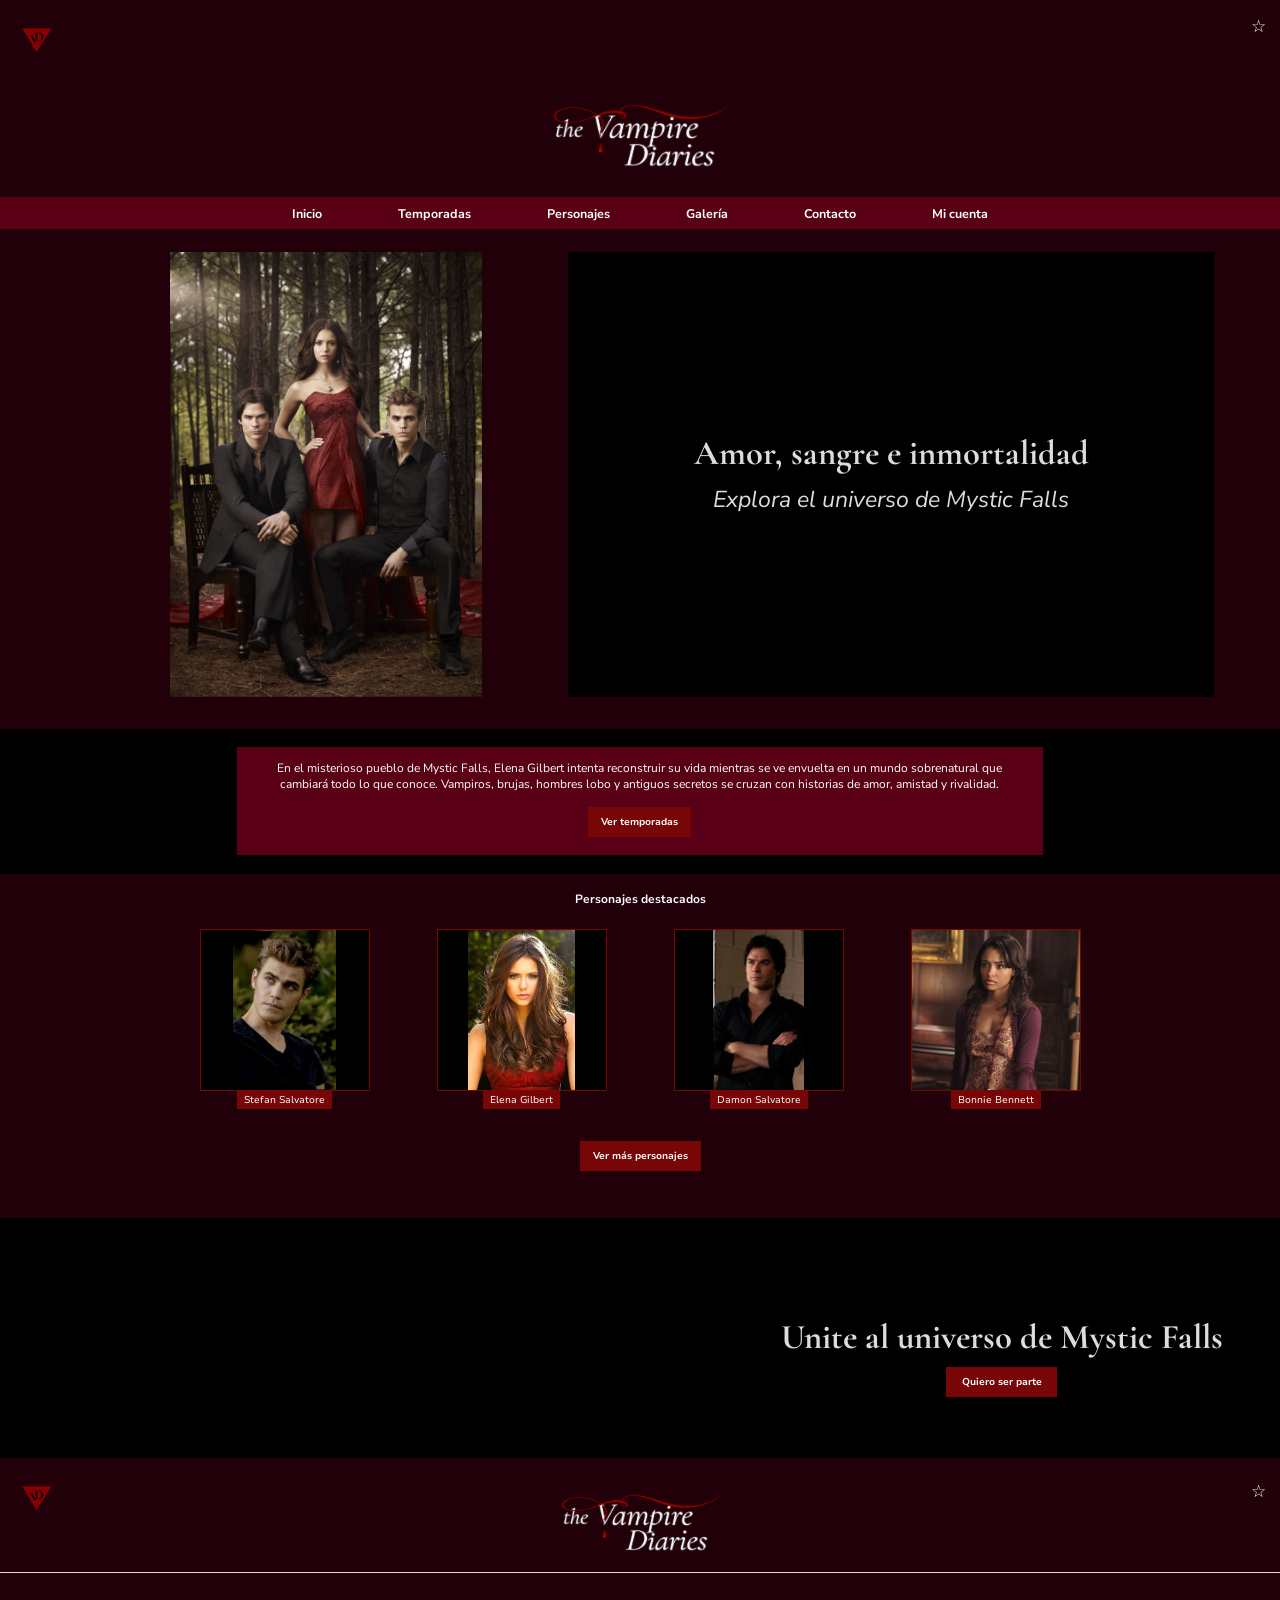
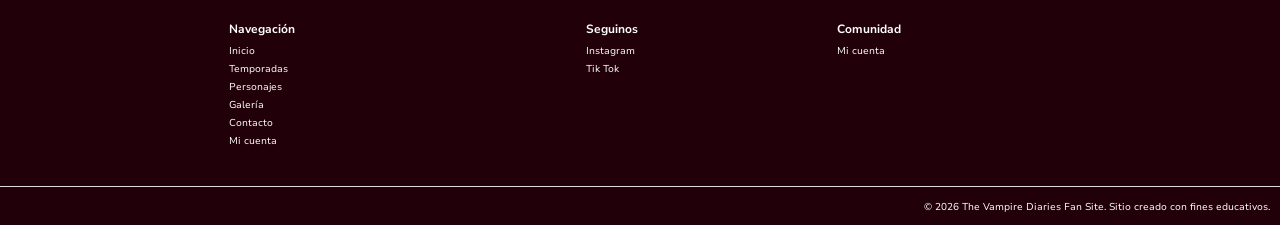
<file: index.html>
<!DOCTYPE html>
<html lang="es">
<head>
   <meta charset="UTF-8">
   <meta name="viewport" content="width=device-width, initial-scale=1.0">
   <meta name="description" content="The Vampire Diaries Fan Site">
   <title>The Vampire Diaries | Fan Site</title>
   <link rel="stylesheet" href="styles.css">
</head>
<body>
   <div class="site-shell">
       <header class="site-header" id="inicio">
           <a class="mark" href="#inicio" aria-label="Inicio"><img src="imagenes/logo-vd.png" alt="The Vampire Diaries"></a>
           <div class="header-tools">
               <button class="favorite favorite-link" type="button" data-link="favoritos.html" aria-label="Ir a favoritos">☆</button>
           </div>
           <a class="wordmark" href="#inicio" aria-label="The Vampire Diaries"><img src="imagenes/logo-tvd.png" alt="The Vampire Diaries"></a>
       </header>


       <nav class="main-nav" aria-label="Navegación principal">
           <a href="index.html">Inicio</a>
           <a href="temporadas.html">Temporadas</a>
           <a href="personajes.html">Personajes</a>
           <a href="galeria.html">Galería</a>
           <a href="contacto.html">Contacto</a>
           <a href="registro.html">Mi cuenta</a>
       </nav>


       <main>
           <section class="hero" aria-labelledby="hero-title">
               <div class="hero-image">
                   <img src="imagenes/primera foto.jpg" alt="Primera foto de la portada">
               </div>
               <div class="hero-copy">
                   <h1 id="hero-title">Amor, sangre e inmortalidad</h1>
                   <p>Explora el universo de Mystic Falls</p>
               </div>
           </section>

           <section class="intro" id="temporadas">
               <div class="intro-box">
                   <p>En el misterioso pueblo de Mystic Falls, Elena Gilbert intenta reconstruir su vida mientras se ve envuelta en un mundo sobrenatural que cambiará todo lo que conoce. Vampiros, brujas, hombres lobo y antiguos secretos se cruzan con historias de amor, amistad y rivalidad.</p>
                   <a class="button" href="temporadas.html">Ver temporadas</a>
               </div>
           </section>


           <section class="characters" id="personajes" aria-labelledby="characters-title">
               <h2 id="characters-title">Personajes destacados</h2>
               <div class="character-grid">
                   <figure class="character">
                       <img src="imagenes/Stefan Salvatore.jpg" alt="Stefan Salvatore">
                       <figcaption>Stefan Salvatore</figcaption>
                   </figure>
                   <figure class="character">
                       <img src="imagenes/Elena.jpg" alt="Elena Gilbert">
                       <figcaption>Elena Gilbert</figcaption>
                   </figure>
                   <figure class="character">
                       <img src="imagenes/Damon salvatore.jpg" alt="Damon Salvatore">
                       <figcaption>Damon Salvatore</figcaption>
                   </figure>
                   <figure class="character">
                       <img src="imagenes/Bonnie bennett.jpg" alt="Bonnie Bennett" style="object-fit: cover; object-position: center top;">
                       <figcaption>Bonnie Bennett</figcaption>
                   </figure>
               </div>
               <a class="button" href="personajes.html">Ver más personajes</a>
           </section>


           <section class="cta" id="cuenta" aria-labelledby="cta-title">
               <div class="cta-content">
                   <h2 id="cta-title">Unite al universo de Mystic Falls</h2>
                   <a class="button" href="registro.html">Quiero ser parte</a>
               </div>
           </section>
       </main>


       <footer class="site-footer" id="contacto">
           <div class="footer-top">
               <a class="mark" href="#inicio" aria-label="Inicio"><img src="imagenes/logo-vd.png" alt="The Vampire Diaries"></a>
               <div class="header-tools">
                   <button class="favorite favorite-link" type="button" data-link="favoritos.html" aria-label="Ir a favoritos">☆</button>
               </div>
               <a class="footer-logo" href="index.html" aria-label="The Vampire Diaries"><img src="imagenes/logo-tvd.png" alt="The Vampire Diaries"></a>
           </div>
           <div class="footer-columns">
               <section>
                   <h2>Navegación</h2>
                   <a href="index.html">Inicio</a>
                   <a href="temporadas.html">Temporadas</a>
                   <a href="personajes.html">Personajes</a>
                   <a href="galeria.html">Galería</a>
                   <a href="contacto.html">Contacto</a>
                   <a href="registro.html">Mi cuenta</a>
               </section>
               <section id="galeria">
                   <h2>Seguinos</h2>
                   <a href="galeria.html">Instagram</a>
                   <a href="galeria.html">Tik Tok</a>
               </section>
               <section>
                   <h2>Comunidad</h2>
                   <a href="registro.html">Mi cuenta</a>
               </section>
           </div>
           <div class="copyright">© <span id="year">2026</span> The Vampire Diaries Fan Site. Sitio creado con fines educativos.</div>
       </footer>
   </div>
   <script src="js/script.js"></script>
</body>
</html>
</file>
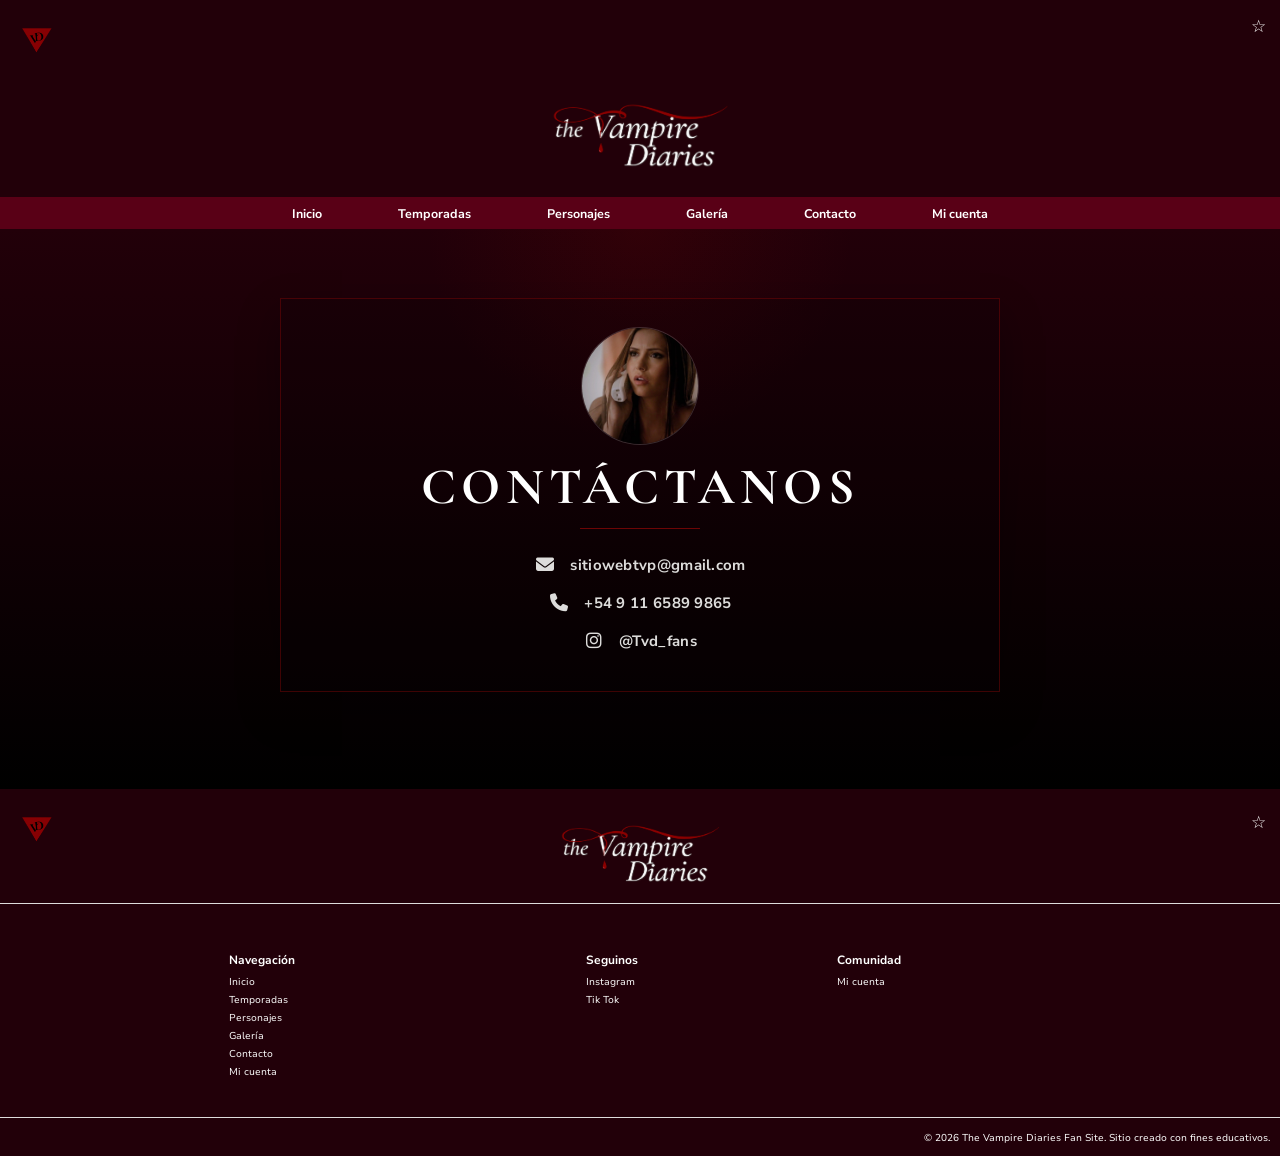
<file: contacto.html>
<!DOCTYPE html>
<html lang="es">
<head>
   <meta charset="UTF-8">
   <meta name="viewport" content="width=device-width, initial-scale=1.0">
   <meta name="description" content="Contacto - The Vampire Diaries">
   <title>The Vampire Diaries | Contacto</title>
   <link rel="stylesheet" href="https://cdnjs.cloudflare.com/ajax/libs/font-awesome/6.5.2/css/all.min.css" crossorigin="anonymous" referrerpolicy="no-referrer">
   <link rel="stylesheet" href="styles.css">
</head>
<body>
   <div class="site-shell">
       <header class="site-header" id="inicio">
           <a class="mark" href="index.html" aria-label="Inicio"><img src="imagenes/logo-vd.png" alt="The Vampire Diaries"></a>
           <div class="header-tools">
               <button class="favorite favorite-link" type="button" data-link="favoritos.html" aria-label="Ir a favoritos">☆</button>
           </div>
           <a class="wordmark" href="index.html" aria-label="The Vampire Diaries"><img src="imagenes/logo-tvd.png" alt="The Vampire Diaries"></a>
       </header>

       <nav class="main-nav" aria-label="Navegación principal">
           <a href="index.html">Inicio</a>
           <a href="temporadas.html">Temporadas</a>
           <a href="personajes.html">Personajes</a>
           <a href="galeria.html">Galería</a>
           <a href="contacto.html">Contacto</a>
           <a href="registro.html">Mi cuenta</a>
       </nav>

       <main class="contact-page">
           <section class="contact-card" aria-labelledby="contact-title">
               <div class="contact-avatar">
                   <img src="imagenes/elenacelular.jpg" alt="Elena con celular">
               </div>

               <h1 id="contact-title" class="contact-title">CONTÁCTANOS</h1>

               <div class="contact-list">
                   <div class="contact-item">
                       <i class="fa-solid fa-envelope contact-icon" aria-hidden="true"></i>
                       <a href="mailto:sitiowebtvp@gmail.com">sitiowebtvp@gmail.com</a>
                   </div>

                   <div class="contact-item">
                       <i class="fa-solid fa-phone contact-icon" aria-hidden="true"></i>
                       <a href="tel:+5491165899865">+54 9 11 6589 9865</a>
                   </div>

                   <div class="contact-item">
                       <i class="fa-brands fa-instagram contact-icon" aria-hidden="true"></i>
                       <a href="https://instagram.com/Tvd_fans" target="_blank" rel="noopener noreferrer">@Tvd_fans</a>
                   </div>
               </div>
           </section>
       </main>

       <footer class="site-footer" id="contacto">
           <div class="footer-top">
               <a class="mark" href="index.html" aria-label="Inicio"><img src="imagenes/logo-vd.png" alt="The Vampire Diaries"></a>
               <div class="header-tools">
                   <button class="favorite favorite-link" type="button" data-link="favoritos.html" aria-label="Ir a favoritos">☆</button>
               </div>
               <a class="footer-logo" href="index.html" aria-label="The Vampire Diaries"><img src="imagenes/logo-tvd.png" alt="The Vampire Diaries"></a>
           </div>
           <div class="footer-columns">
               <section>
                   <h2>Navegación</h2>
                   <a href="index.html">Inicio</a>
                   <a href="temporadas.html">Temporadas</a>
                   <a href="personajes.html">Personajes</a>
                   <a href="galeria.html">Galería</a>
                   <a href="contacto.html">Contacto</a>
                   <a href="registro.html">Mi cuenta</a>
               </section>
               <section id="galeria">
                   <h2>Seguinos</h2>
                   <a href="galeria.html">Instagram</a>
                   <a href="galeria.html">Tik Tok</a>
               </section>
               <section>
                   <h2>Comunidad</h2>
                   <a href="registro.html">Mi cuenta</a>
               </section>
           </div>
           <div class="copyright">© <span id="year">2026</span> The Vampire Diaries Fan Site. Sitio creado con fines educativos.</div>
       </footer>
   </div>
   <script src="js/script.js"></script>
</body>
</html>
</file>
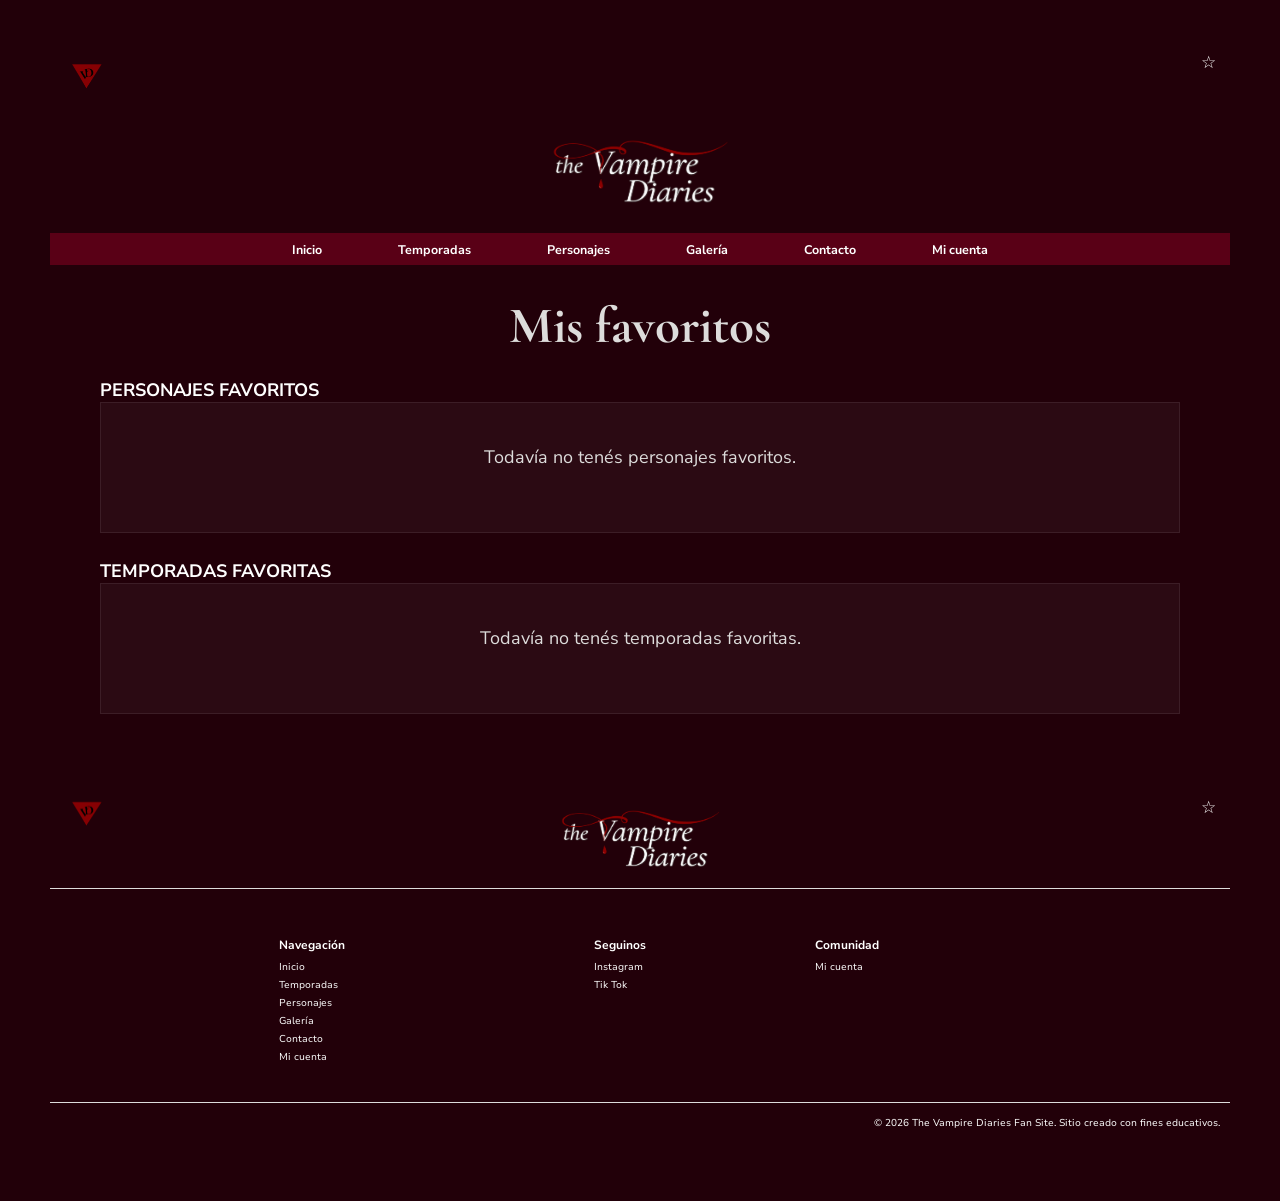
<file: favoritos.html>
<!DOCTYPE html>
<html lang="es">
<head>
   <meta charset="UTF-8">
   <meta name="viewport" content="width=device-width, initial-scale=1.0">
   <meta name="description" content="Favoritos de The Vampire Diaries">
   <title>The Vampire Diaries | Favoritos</title>
   <link rel="stylesheet" href="styles.css">
</head>
<body class="favorites-page">
   <div class="site-shell">
       <header class="site-header" id="inicio">
           <a class="mark" href="index.html" aria-label="Inicio"><img src="imagenes/logo-vd.png" alt="The Vampire Diaries"></a>
           <div class="header-tools">
               <button class="favorite favorite-link" type="button" data-link="favoritos.html" aria-label="Ir a favoritos">☆</button>
           </div>
           <a class="wordmark" href="index.html" aria-label="The Vampire Diaries"><img src="imagenes/logo-tvd.png" alt="The Vampire Diaries"></a>
       </header>

       <nav class="main-nav" aria-label="Navegación principal">
           <a href="index.html">Inicio</a>
           <a href="temporadas.html">Temporadas</a>
           <a href="personajes.html">Personajes</a>
           <a href="galeria.html">Galería</a>
           <a href="contacto.html">Contacto</a>
           <a href="registro.html">Mi cuenta</a>
       </nav>

       <main class="favorites-page">
           <section class="favorites-section" aria-labelledby="favorites-title">
               <h1 id="favorites-title" class="favorites-title">Mis favoritos</h1>

               <div id="favorites-empty" class="favorites-empty" style="display: none;">
                   <p>Todavía no tenés temporadas favoritas.<br>Explorá las temporadas y guardá tus favoritas.</p>
                   <a class="button" href="temporadas.html">Ver temporadas</a>
               </div>

               <div id="favorites-list" class="favorites-list"></div>
           </section>
       </main>

       <footer class="site-footer" id="contacto">
           <div class="footer-top">
               <a class="mark" href="index.html" aria-label="Inicio"><img src="imagenes/logo-vd.png" alt="The Vampire Diaries"></a>
               <div class="header-tools">
                   <button class="favorite favorite-link" type="button" data-link="favoritos.html" aria-label="Ir a favoritos">☆</button>
               </div>
               <a class="footer-logo" href="index.html" aria-label="The Vampire Diaries"><img src="imagenes/logo-tvd.png" alt="The Vampire Diaries"></a>
           </div>
           <div class="footer-columns">
               <section>
                   <h2>Navegación</h2>
                   <a href="index.html">Inicio</a>
                   <a href="temporadas.html">Temporadas</a>
                   <a href="personajes.html">Personajes</a>
                   <a href="galeria.html">Galería</a>
                   <a href="contacto.html">Contacto</a>
                   <a href="registro.html">Mi cuenta</a>
               </section>
               <section id="galeria">
                   <h2>Seguinos</h2>
                   <a href="index.html#galeria">Instagram</a>
                   <a href="index.html#galeria">Tik Tok</a>
               </section>
               <section>
                   <h2>Comunidad</h2>
                   <a href="registro.html">Mi cuenta</a>
               </section>
           </div>
           <div class="copyright">© <span id="year">2026</span> The Vampire Diaries Fan Site. Sitio creado con fines educativos.</div>
       </footer>
   </div>
   <script src="js/script.js"></script>
</body>
</html>
</file>
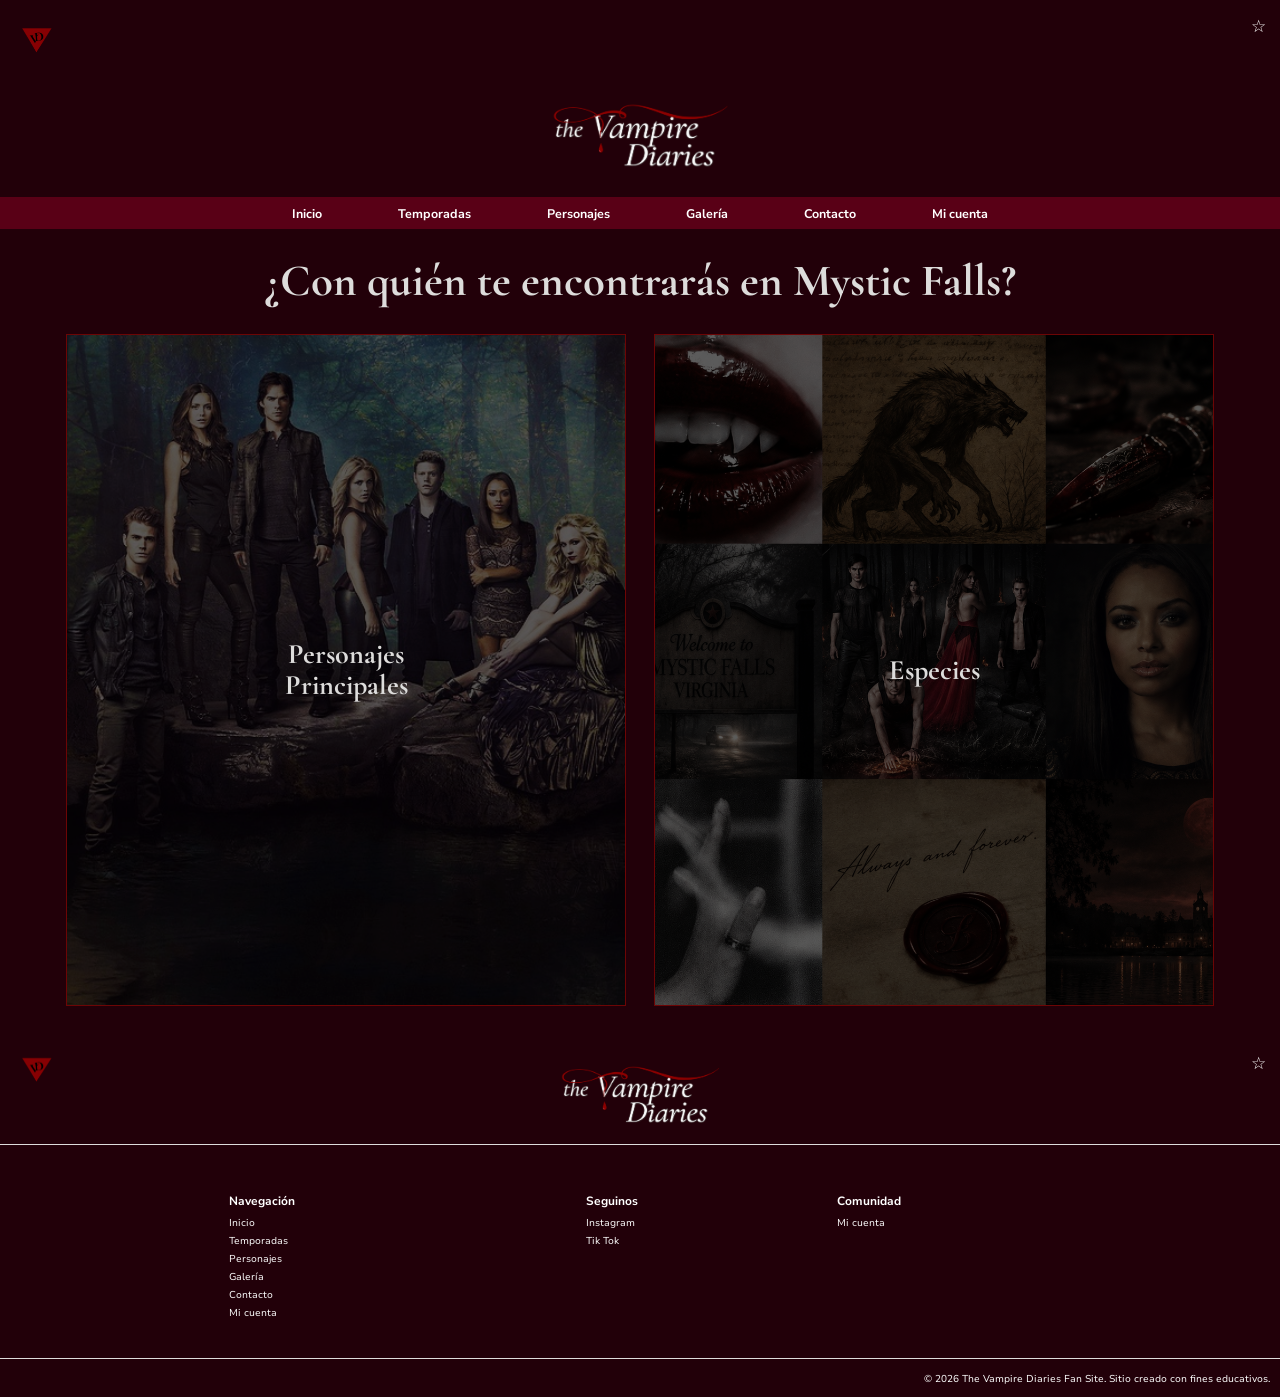
<file: personajes.html>
<!DOCTYPE html>
<html lang="es">
<head>
   <meta charset="UTF-8">
   <meta name="viewport" content="width=device-width, initial-scale=1.0">
   <meta name="description" content="Personajes de The Vampire Diaries">
   <title>The Vampire Diaries | Personajes</title>
   <link rel="stylesheet" href="styles.css">
</head>
<body>
   <div class="site-shell">
       <header class="site-header" id="inicio">
           <a class="mark" href="index.html" aria-label="Inicio"><img src="imagenes/logo-vd.png" alt="The Vampire Diaries"></a>
           <div class="header-tools">
               <button class="favorite favorite-link" type="button" data-link="favoritos.html" aria-label="Ir a favoritos">☆</button>
           </div>
           <a class="wordmark" href="index.html" aria-label="The Vampire Diaries"><img src="imagenes/logo-tvd.png" alt="The Vampire Diaries"></a>
       </header>

       <nav class="main-nav" aria-label="Navegación principal">
           <a href="index.html">Inicio</a>
           <a href="temporadas.html">Temporadas</a>
           <a href="personajes.html">Personajes</a>
           <a href="galeria.html">Galería</a>
           <a href="contacto.html">Contacto</a>
           <a href="registro.html">Mi cuenta</a>
       </nav>

       <main>
           <section class="personajes-landing" aria-labelledby="personajes-landing-title">
               <h2 id="personajes-landing-title" class="personajes-landing-title">¿Con quién te encontrarás en Mystic Falls?</h2>
               <div class="personajes-landing-grid">
                   <a class="personaje-card" href="personajes-principales.html" aria-label="Personajes principales">
                       <img src="imagenes/personajes principales/portada pp.jpg" alt="Personajes principales">
                       <span class="card-overlay"></span>
                       <span class="card-label">Personajes<br>Principales</span>
                   </a>

                   <a class="personaje-card" href="especies.html" aria-label="Especies">
                       <img src="imagenes/Especies/especies portada.jpg.png" alt="Especies">
                       <span class="card-overlay"></span>
                       <span class="card-label">Especies</span>
                   </a>
               </div>
           </section>
       </main>

       <footer class="site-footer" id="contacto">
           <div class="footer-top">
               <a class="mark" href="index.html" aria-label="Inicio"><img src="imagenes/logo-vd.png" alt="The Vampire Diaries"></a>
               <div class="header-tools">
                   <button class="favorite favorite-link" type="button" data-link="favoritos.html" aria-label="Ir a favoritos">☆</button>
               </div>
               <a class="footer-logo" href="index.html" aria-label="The Vampire Diaries"><img src="imagenes/logo-tvd.png" alt="The Vampire Diaries"></a>
           </div>
           <div class="footer-columns">
               <section>
                   <h2>Navegación</h2>
                   <a href="index.html">Inicio</a>
                   <a href="temporadas.html">Temporadas</a>
                   <a href="personajes.html">Personajes</a>
                   <a href="galeria.html">Galería</a>
                   <a href="contacto.html">Contacto</a>
                   <a href="registro.html">Mi cuenta</a>
               </section>
               <section id="galeria">
                   <h2>Seguinos</h2>
                   <a href="#galeria">Instagram</a>
                   <a href="#galeria">Tik Tok</a>
               </section>
               <section>
                   <h2>Comunidad</h2>
                   <a href="registro.html">Mi cuenta</a>
               </section>
           </div>
           <div class="copyright">© <span id="year">2026</span> The Vampire Diaries Fan Site. Sitio creado con fines educativos.</div>
       </footer>
   </div>
   <script src="js/script.js"></script>
</body>
</html>
</file>
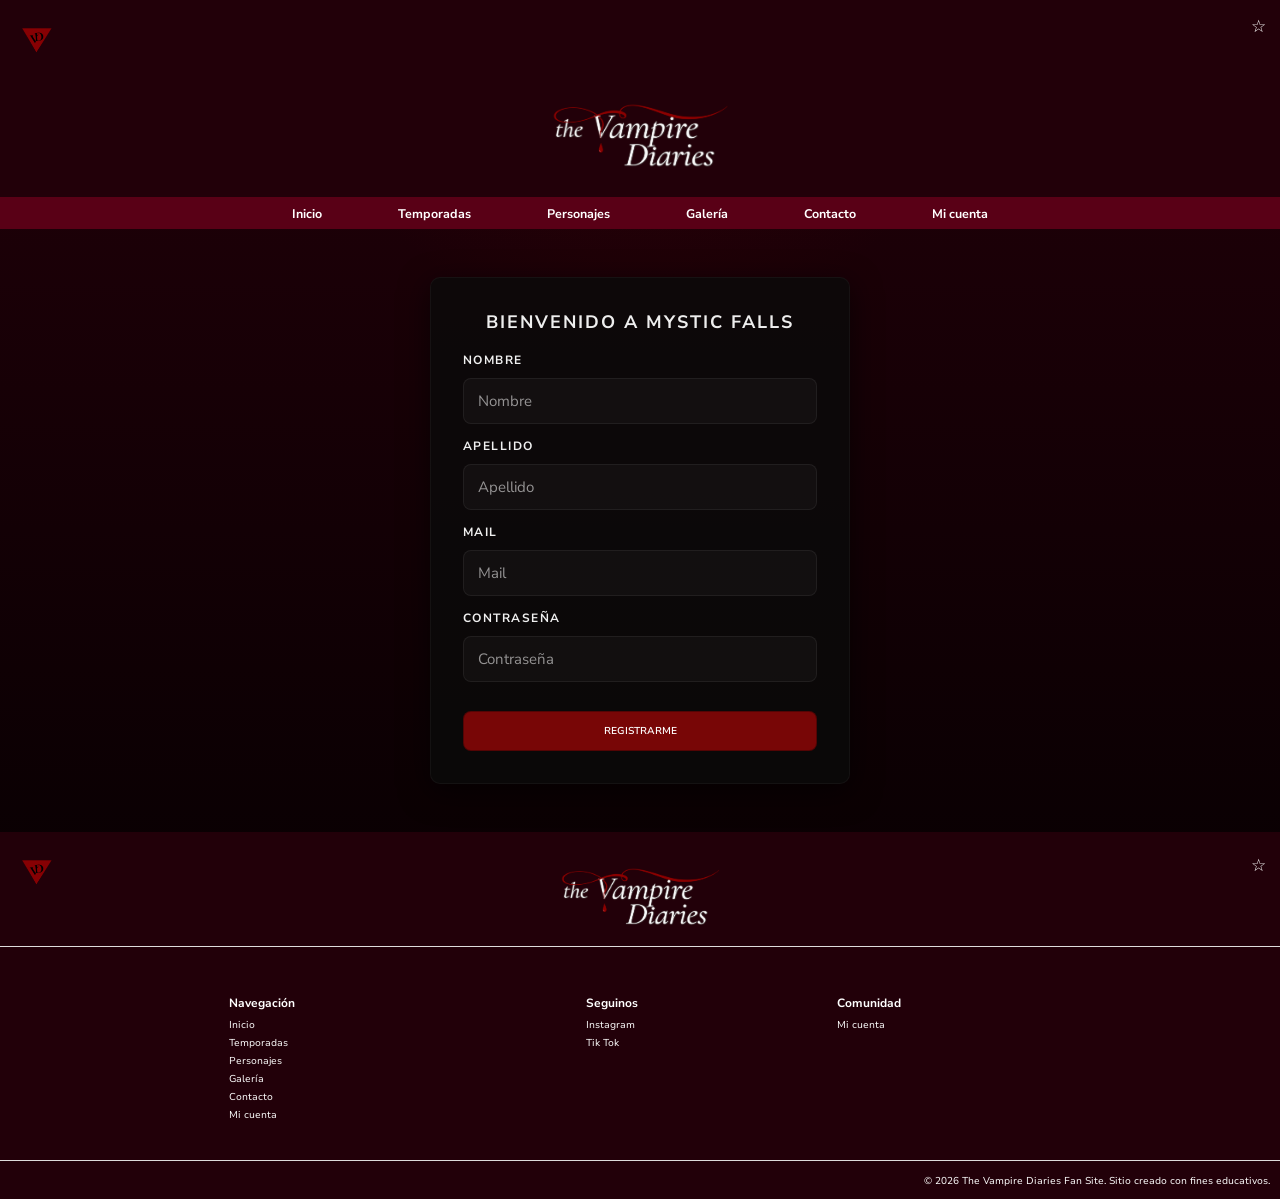
<file: registro.html>
<!DOCTYPE html>
<html lang="es">
<head>
   <meta charset="UTF-8">
   <meta name="viewport" content="width=device-width, initial-scale=1.0">
   <meta name="description" content="Registro - The Vampire Diaries">
   <title>The Vampire Diaries | Registro</title>
   <link rel="stylesheet" href="styles.css">
   <link rel="stylesheet" href="registro.css">
</head>
<body class="register-page">
   <div class="site-shell">
       <header class="site-header" id="inicio">
           <a class="mark" href="index.html" aria-label="Inicio"><img src="imagenes/logo-vd.png" alt="The Vampire Diaries"></a>
           <div class="header-tools">
               <button class="favorite favorite-link" type="button" data-link="favoritos.html" aria-label="Ir a favoritos">☆</button>
           </div>
           <a class="wordmark" href="index.html" aria-label="The Vampire Diaries"><img src="imagenes/logo-tvd.png" alt="The Vampire Diaries"></a>
       </header>


       <nav class="main-nav" aria-label="Navegación principal">
           <a href="index.html">Inicio</a>
           <a href="temporadas.html">Temporadas</a>
           <a href="personajes.html">Personajes</a>
           <a href="galeria.html">Galería</a>
           <a href="contacto.html">Contacto</a>
           <a href="registro.html">Mi cuenta</a>
       </nav>


       <main>
           <section class="register-section" aria-labelledby="register-title">
               <div class="register-container">
                   <h2 id="register-title">BIENVENIDO A MYSTIC FALLS</h2>
                   <form class="register-form" action="#" method="post" novalidate>
                       <label for="nombre">NOMBRE</label>
                       <input id="nombre" name="nombre" type="text" placeholder="Nombre" required autocomplete="given-name">

                       <label for="apellido">APELLIDO</label>
                       <input id="apellido" name="apellido" type="text" placeholder="Apellido" required autocomplete="family-name">

                       <label for="email">MAIL</label>
                       <input id="email" name="email" type="email" placeholder="Mail" required autocomplete="email">

                       <label for="password">CONTRASEÑA</label>
                       <input id="password" name="password" type="password" placeholder="Contraseña" required autocomplete="new-password">

                       <button class="button register-submit" type="submit">REGISTRARME</button>
                   </form>
               </div>
           </section>
       </main>


       <footer class="site-footer" id="contacto">
           <div class="footer-top">
               <a class="mark" href="index.html" aria-label="Inicio"><img src="imagenes/logo-vd.png" alt="The Vampire Diaries"></a>
               <div class="header-tools">
                   <button class="favorite favorite-link" type="button" data-link="favoritos.html" aria-label="Ir a favoritos">☆</button>
               </div>
               <a class="footer-logo" href="index.html" aria-label="The Vampire Diaries"><img src="imagenes/logo-tvd.png" alt="The Vampire Diaries"></a>
           </div>
           <div class="footer-columns">
               <section>
                   <h2>Navegación</h2>
                   <a href="index.html">Inicio</a>
                   <a href="temporadas.html">Temporadas</a>
                   <a href="personajes.html">Personajes</a>
                   <a href="galeria.html">Galería</a>
                   <a href="contacto.html">Contacto</a>
                   <a href="registro.html">Mi cuenta</a>
               </section>
               <section id="galeria">
                   <h2>Seguinos</h2>
                   <a href="galeria.html">Instagram</a>
                   <a href="galeria.html">Tik Tok</a>
               </section>
               <section>
                   <h2>Comunidad</h2>
                   <a href="registro.html">Mi cuenta</a>
               </section>
           </div>
           <div class="copyright">© <span id="year">2026</span> The Vampire Diaries Fan Site. Sitio creado con fines educativos.</div>
       </footer>
   </div>
   <script src="js/script.js"></script>
   <script>
      (function(){
         const form = document.querySelector('.register-form');
         if (!form) return;
         form.addEventListener('submit', (e) => {
            e.preventDefault();
            window.location.href = 'index.html';
         });
      })();
   </script>
</body>
</html>
</file>
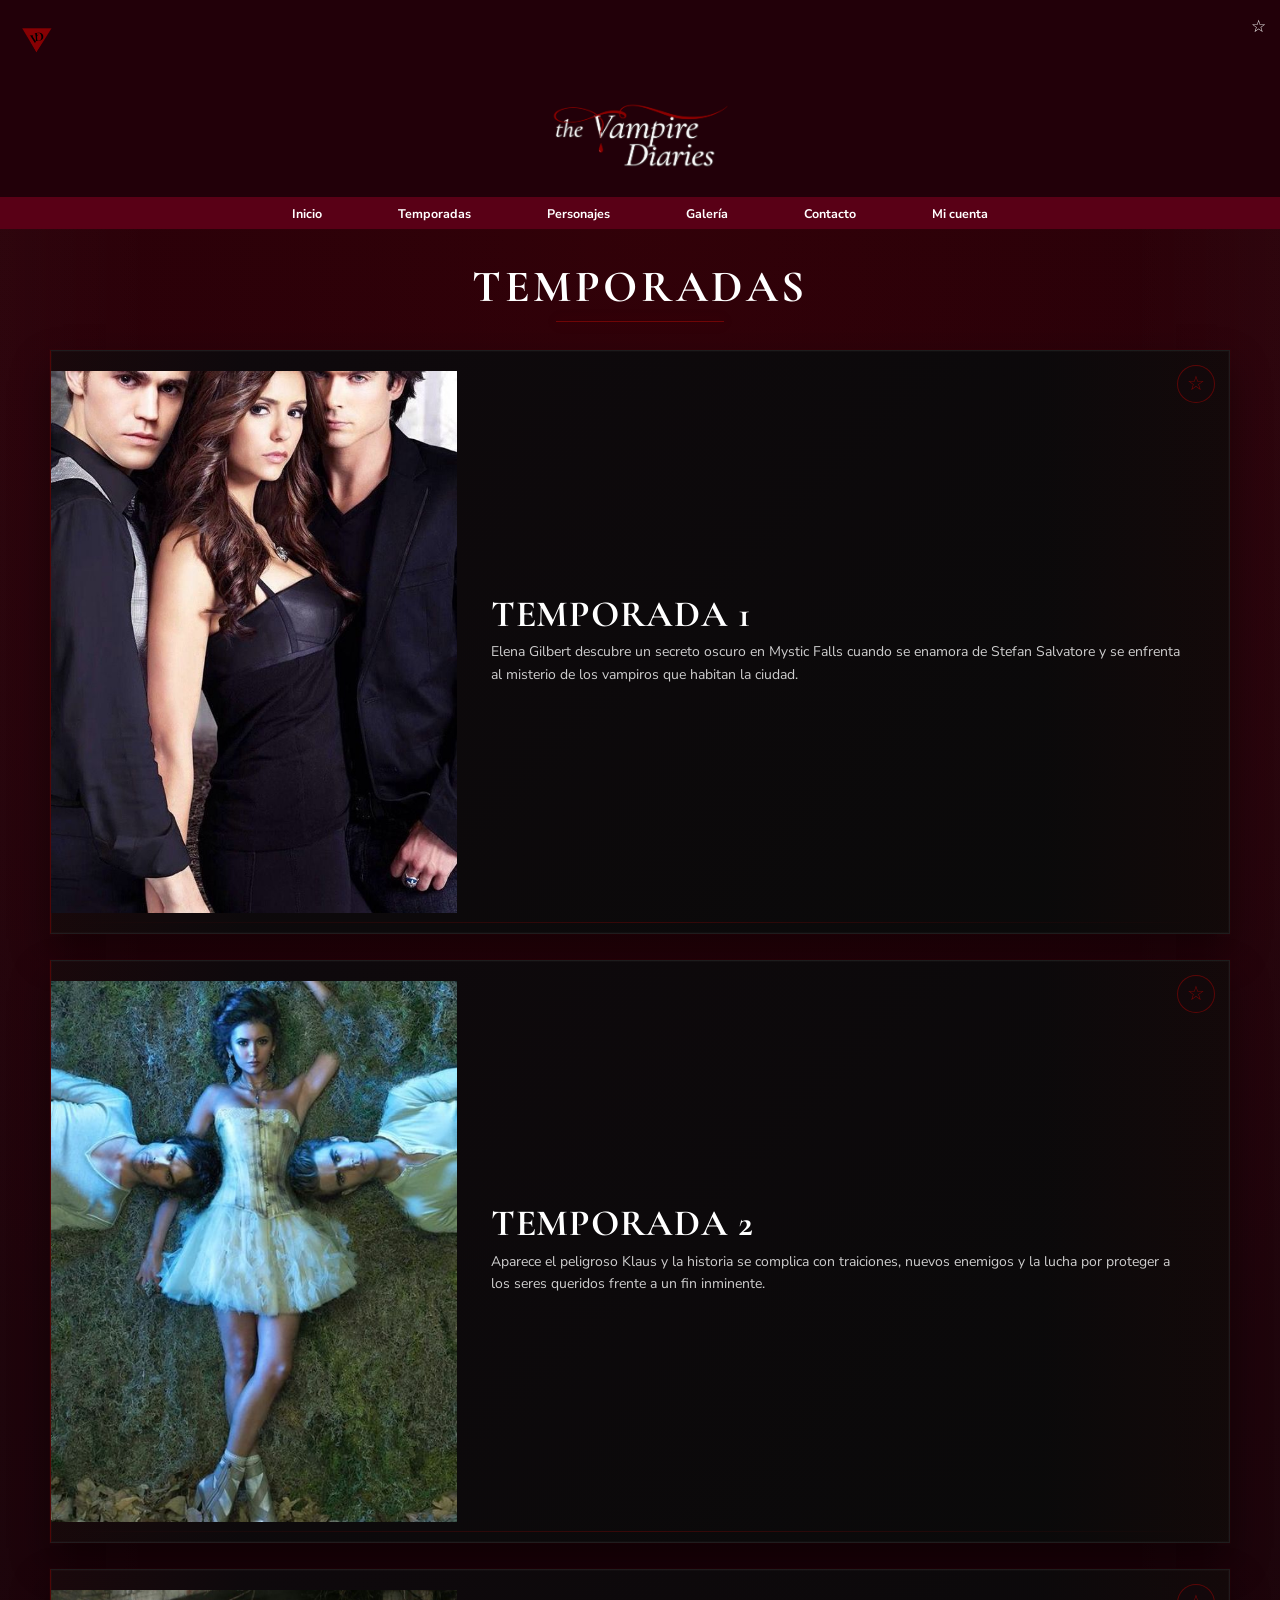
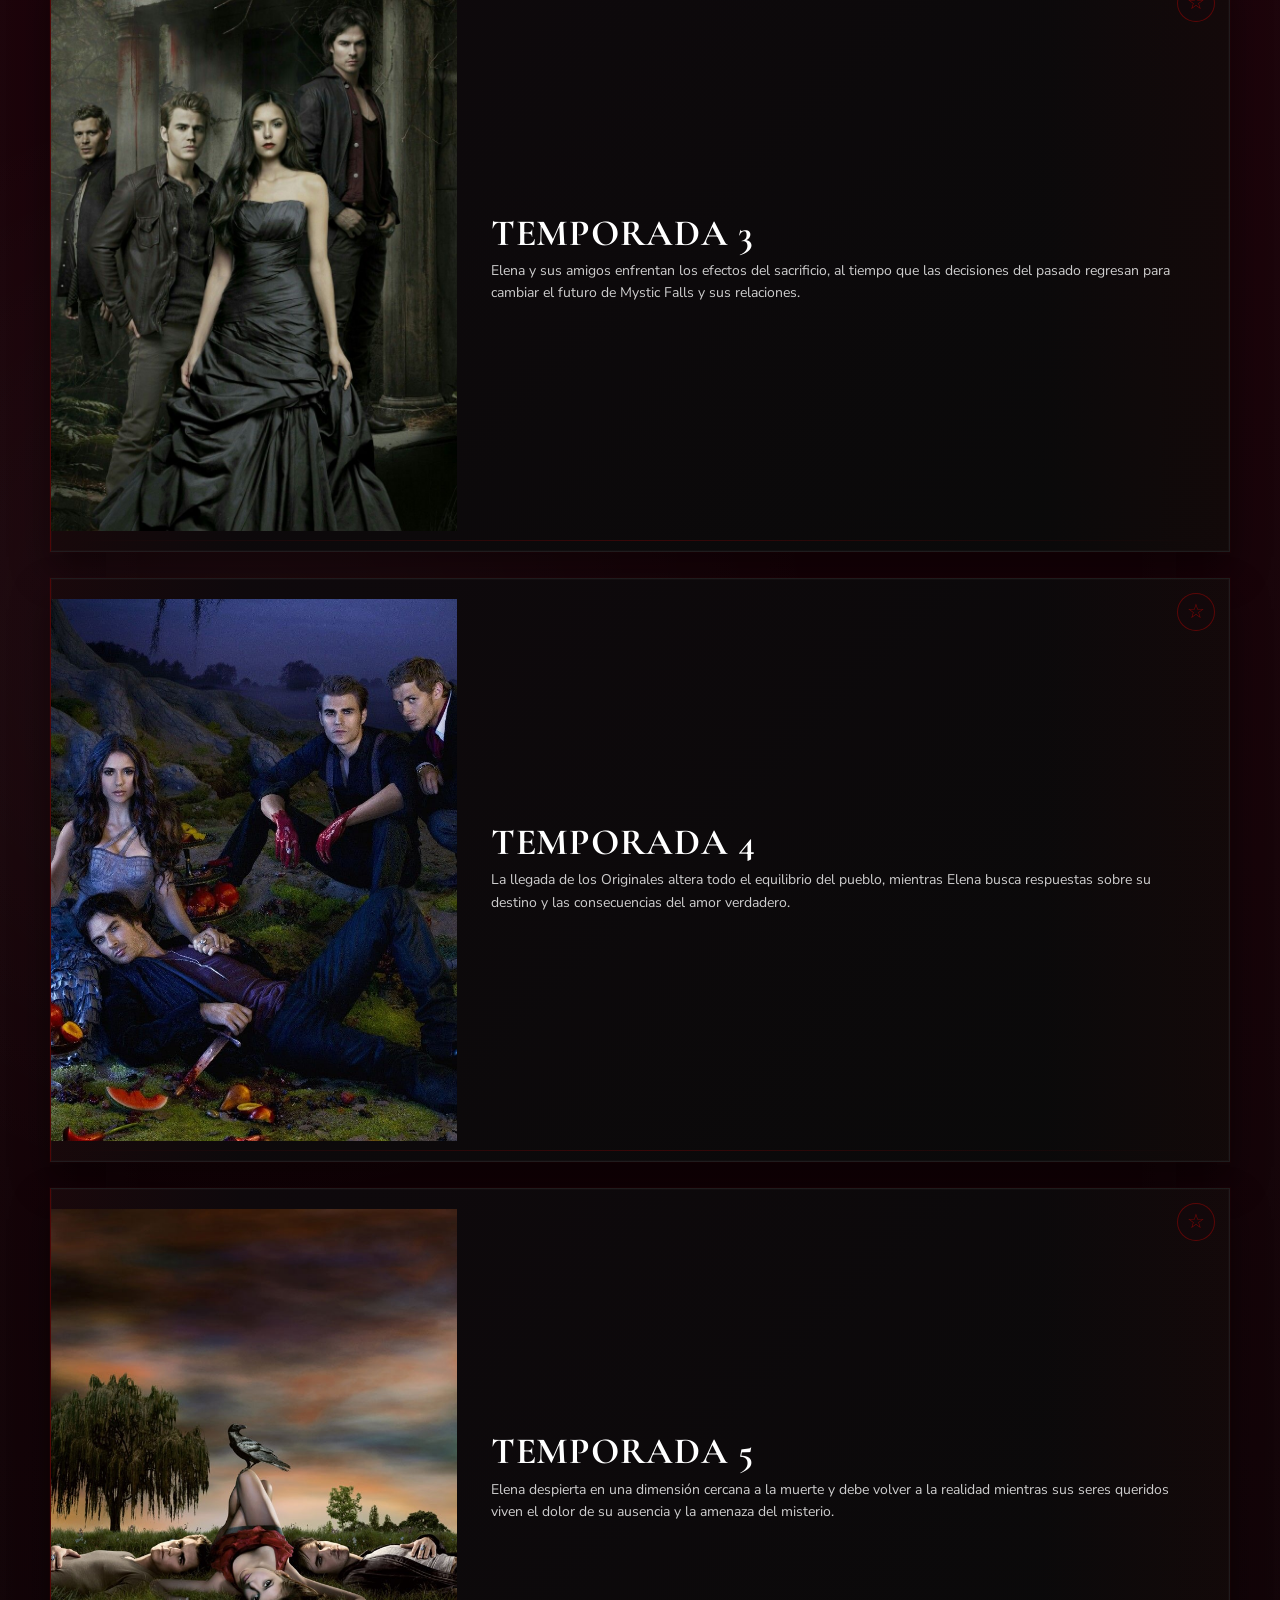
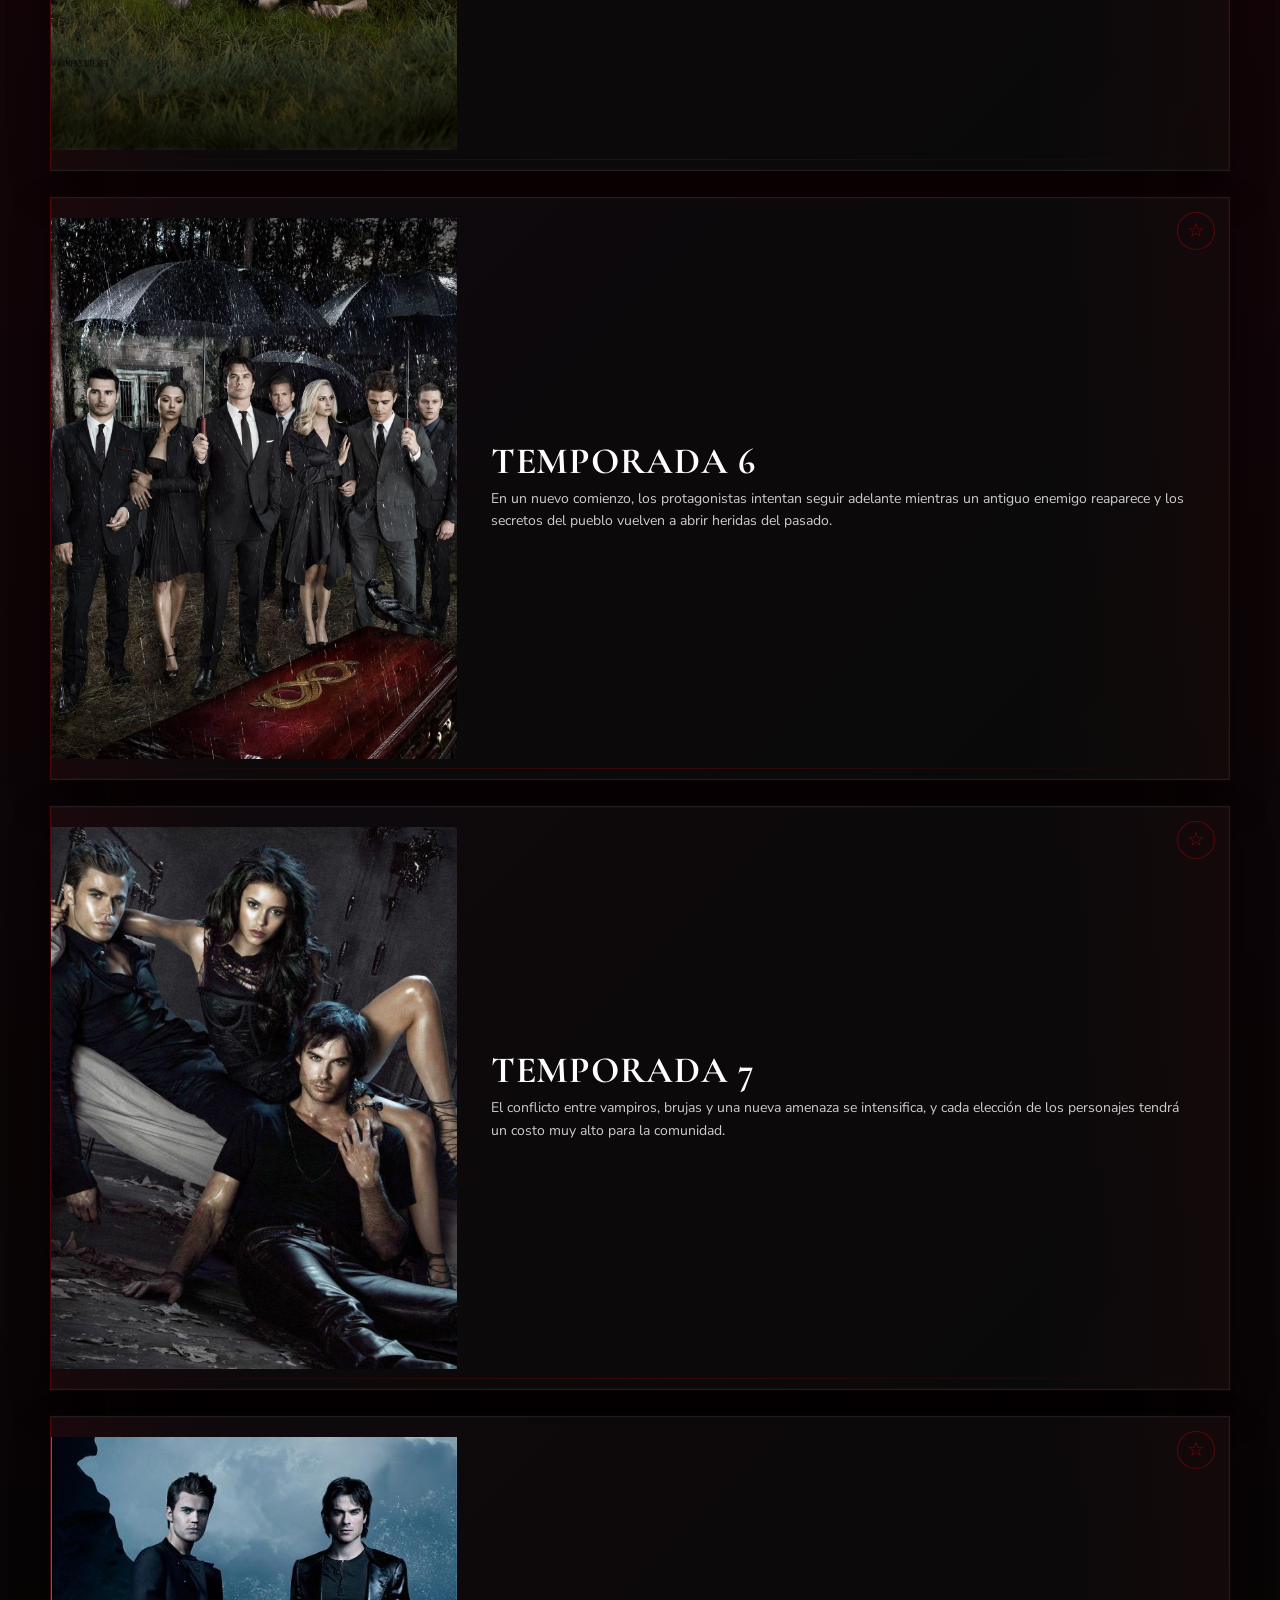
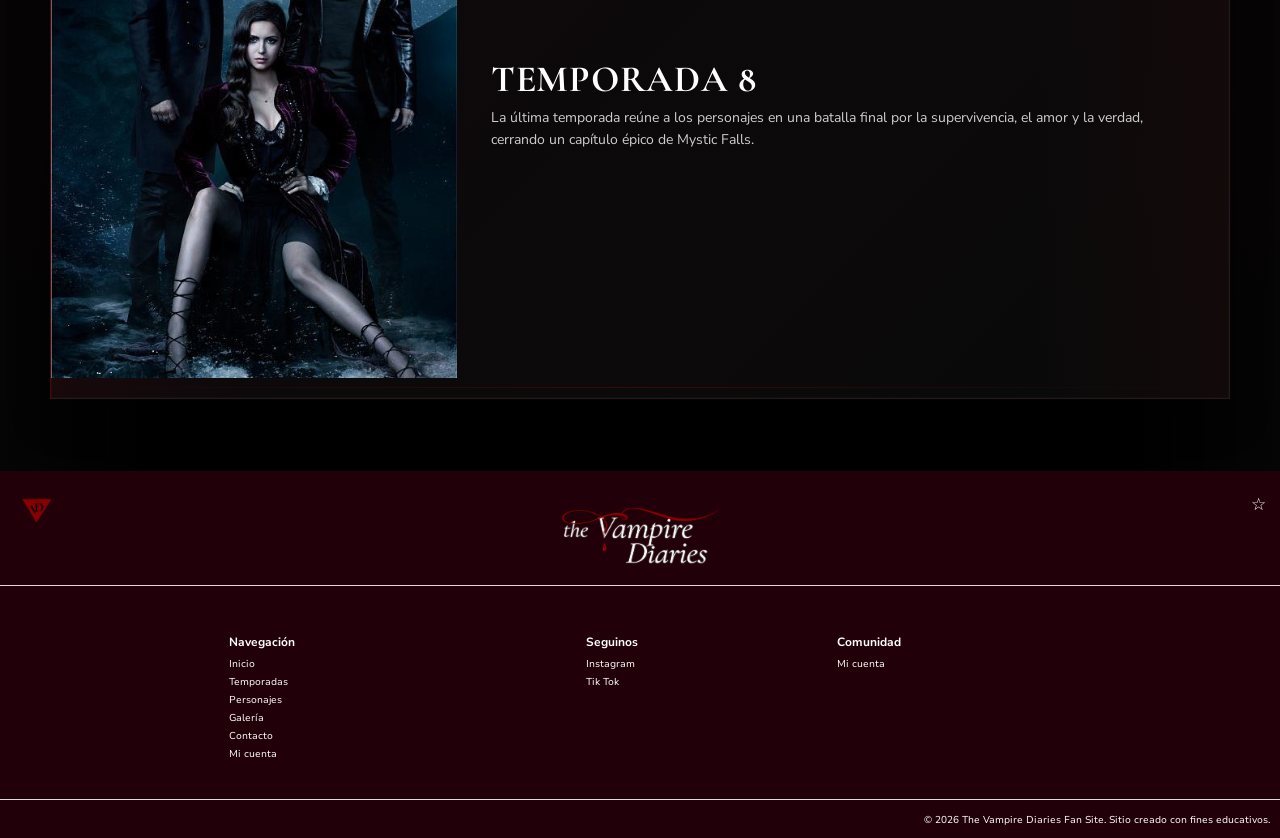
<file: temporadas.html>
<!DOCTYPE html>
<html lang="es">
<head>
   <meta charset="UTF-8">
   <meta name="viewport" content="width=device-width, initial-scale=1.0">
   <meta name="description" content="Temporadas de The Vampire Diaries">
   <title>The Vampire Diaries | Temporadas</title>
   <link rel="stylesheet" href="styles.css">
</head>
<body>
   <div class="site-shell">
       <header class="site-header" id="inicio">
           <a class="mark" href="index.html" aria-label="Inicio"><img src="imagenes/logo-vd.png" alt="The Vampire Diaries"></a>
           <div class="header-tools">
               <button class="favorite favorite-link" type="button" data-link="favoritos.html" aria-label="Ir a favoritos">☆</button>
           </div>
           <a class="wordmark" href="index.html" aria-label="The Vampire Diaries"><img src="imagenes/logo-tvd.png" alt="The Vampire Diaries"></a>
       </header>

       <nav class="main-nav" aria-label="Navegación principal">
           <a href="index.html">Inicio</a>
           <a href="temporadas.html">Temporadas</a>
           <a href="personajes.html">Personajes</a>
           <a href="galeria.html">Galería</a>
           <a href="contacto.html">Contacto</a>
           <a href="registro.html">Mi cuenta</a>
       </nav>

       <main class="seasons-page">
           <section class="temporadas-section" aria-labelledby="temporadas-title">
               <h1 id="temporadas-title" class="temporadas-title">Temporadas</h1>

               <div class="season-list">
                   <article class="season-card" data-season-id="temporada-1">
                       <button class="season-favorite" type="button" aria-label="Agregar Temporada 1 a favoritos" aria-pressed="false">☆</button>
                       <img class="season-poster" src="imagenes/Temporadas/1 temp.jpg" alt="Temporada 1">
                       <div class="season-content">
                           <h2 class="season-title">Temporada 1</h2>
                           <p class="season-description">Elena Gilbert descubre un secreto oscuro en Mystic Falls cuando se enamora de Stefan Salvatore y se enfrenta al misterio de los vampiros que habitan la ciudad.</p>
                       </div>
                   </article>

                   <article class="season-card" data-season-id="temporada-2">
                       <button class="season-favorite" type="button" aria-label="Agregar Temporada 2 a favoritos" aria-pressed="false">☆</button>
                       <img class="season-poster" src="imagenes/Temporadas/2 temp.jpg" alt="Temporada 2">
                       <div class="season-content">
                           <h2 class="season-title">Temporada 2</h2>
                           <p class="season-description">Aparece el peligroso Klaus y la historia se complica con traiciones, nuevos enemigos y la lucha por proteger a los seres queridos frente a un fin inminente.</p>
                       </div>
                   </article>

                   <article class="season-card" data-season-id="temporada-3">
                       <button class="season-favorite" type="button" aria-label="Agregar Temporada 3 a favoritos" aria-pressed="false">☆</button>
                       <img class="season-poster" src="imagenes/Temporadas/3 temp.jpg" alt="Temporada 3">
                       <div class="season-content">
                           <h2 class="season-title">Temporada 3</h2>
                           <p class="season-description">Elena y sus amigos enfrentan los efectos del sacrificio, al tiempo que las decisiones del pasado regresan para cambiar el futuro de Mystic Falls y sus relaciones.</p>
                       </div>
                   </article>

                   <article class="season-card" data-season-id="temporada-4">
                       <button class="season-favorite" type="button" aria-label="Agregar Temporada 4 a favoritos" aria-pressed="false">☆</button>
                       <img class="season-poster" src="imagenes/Temporadas/4 temp.jpg" alt="Temporada 4">
                       <div class="season-content">
                           <h2 class="season-title">Temporada 4</h2>
                           <p class="season-description">La llegada de los Originales altera todo el equilibrio del pueblo, mientras Elena busca respuestas sobre su destino y las consecuencias del amor verdadero.</p>
                       </div>
                   </article>

                   <article class="season-card" data-season-id="temporada-5">
                       <button class="season-favorite" type="button" aria-label="Agregar Temporada 5 a favoritos" aria-pressed="false">☆</button>
                       <img class="season-poster" src="imagenes/Temporadas/5 temp.jpg" alt="Temporada 5">
                       <div class="season-content">
                           <h2 class="season-title">Temporada 5</h2>
                           <p class="season-description">Elena despierta en una dimensión cercana a la muerte y debe volver a la realidad mientras sus seres queridos viven el dolor de su ausencia y la amenaza del misterio.</p>
                       </div>
                   </article>

                   <article class="season-card" data-season-id="temporada-6">
                       <button class="season-favorite" type="button" aria-label="Agregar Temporada 6 a favoritos" aria-pressed="false">☆</button>
                       <img class="season-poster" src="imagenes/Temporadas/6 temp.jpg" alt="Temporada 6">
                       <div class="season-content">
                           <h2 class="season-title">Temporada 6</h2>
                           <p class="season-description">En un nuevo comienzo, los protagonistas intentan seguir adelante mientras un antiguo enemigo reaparece y los secretos del pueblo vuelven a abrir heridas del pasado.</p>
                       </div>
                   </article>

                   <article class="season-card" data-season-id="temporada-7">
                       <button class="season-favorite" type="button" aria-label="Agregar Temporada 7 a favoritos" aria-pressed="false">☆</button>
                       <img class="season-poster" src="imagenes/Temporadas/7 temp.jpg" alt="Temporada 7">
                       <div class="season-content">
                           <h2 class="season-title">Temporada 7</h2>
                           <p class="season-description">El conflicto entre vampiros, brujas y una nueva amenaza se intensifica, y cada elección de los personajes tendrá un costo muy alto para la comunidad.</p>
                       </div>
                   </article>

                   <article class="season-card" data-season-id="temporada-8">
                       <button class="season-favorite" type="button" aria-label="Agregar Temporada 8 a favoritos" aria-pressed="false">☆</button>
                       <img class="season-poster" src="imagenes/Temporadas/8 temp.jpg" alt="Temporada 8">
                       <div class="season-content">
                           <h2 class="season-title">Temporada 8</h2>
                           <p class="season-description">La última temporada reúne a los personajes en una batalla final por la supervivencia, el amor y la verdad, cerrando un capítulo épico de Mystic Falls.</p>
                       </div>
                   </article>
               </div>
           </section>
       </main>

       <footer class="site-footer" id="contacto">
           <div class="footer-top">
               <a class="mark" href="index.html" aria-label="Inicio"><img src="imagenes/logo-vd.png" alt="The Vampire Diaries"></a>
               <div class="header-tools">
                   <button class="favorite favorite-link" type="button" data-link="favoritos.html" aria-label="Ir a favoritos">☆</button>
               </div>
               <a class="footer-logo" href="index.html" aria-label="The Vampire Diaries"><img src="imagenes/logo-tvd.png" alt="The Vampire Diaries"></a>
           </div>
           <div class="footer-columns">
               <section>
                   <h2>Navegación</h2>
                   <a href="index.html">Inicio</a>
                   <a href="temporadas.html">Temporadas</a>
                   <a href="personajes.html">Personajes</a>
                   <a href="galeria.html">Galería</a>
                   <a href="contacto.html">Contacto</a>
                   <a href="registro.html">Mi cuenta</a>
               </section>
               <section id="galeria">
                   <h2>Seguinos</h2>
                   <a href="index.html#galeria">Instagram</a>
                   <a href="index.html#galeria">Tik Tok</a>
               </section>
               <section>
                   <h2>Comunidad</h2>
                   <a href="registro.html">Mi cuenta</a>
               </section>
           </div>
           <div class="copyright">© <span id="year">2026</span> The Vampire Diaries Fan Site. Sitio creado con fines educativos.</div>
       </footer>
   </div>
   <script src="js/script.js"></script>
</body>
</html>
</file>
<file: styles.css>
@import url('https://fonts.googleapis.com/css2?family=Cormorant+Garamond:ital,wght@0,400;0,700;1,400&family=Nunito+Sans:wght@400;700&display=swap');


:root {
 --gris-claro: #DDDCDB;
 --rojo-sangre: #780606;
 --bordo: #590016;
 --bordo-oscuro: #220009;
 --negro: #000000;
 --blanco: #FFFFFF;
}


* { box-sizing: border-box; }
html { scroll-behavior: smooth; }
.body, body {
 margin: 0;
 color: var(--blanco);
 font-family: 'Nunito Sans', sans-serif;
 font-size: 12px;
 background:
   radial-gradient(circle at top, rgba(120, 6, 6, 0.18), transparent 25%),
   linear-gradient(180deg, rgba(34, 0, 9, 1) 0%, rgba(0, 0, 0, 1) 100%);
}
a { color: inherit; text-decoration: none; }
button, input { font: inherit; }
button { color: inherit; cursor: pointer; }
.sr-only {
 position: absolute;
 width: 1px;
 height: 1px;
 padding: 0;
 margin: -1px;
 overflow: hidden;
 clip: rect(0, 0, 0, 0);
 white-space: nowrap;
 border: 0;
}
.site-shell {
 width: 100%;
 margin: 0 auto;
 background:
   radial-gradient(circle at top, rgba(120, 6, 6, 0.18), transparent 25%),
   linear-gradient(180deg, rgba(34, 0, 9, 1) 0%, rgba(0, 0, 0, 1) 100%);
}
.site-header {
 position: relative;
 height: 197px;
 background: var(--bordo-oscuro);
}
.mark {
 position: absolute;
 top: 18px;
 left: 18px;
 display: flex;
 align-items: center;
 justify-content: center;
 width: 38px;
 height: auto;
 background: transparent;
}

.mark img {
 display: block;
 width: 38px;
 height: auto;
 object-fit: contain;
}
.header-tools {
 position: absolute;
 top: 18px;
 right: 14px;
 display: flex;
 align-items: center;
 gap: 12px;
}
.favorite {
 border: 0;
 padding: 0;
 background: transparent;
 font-size: 17px;
 line-height: 1;
}
.wordmark {
 position: absolute;
 top: 84px;
 left: 50%;
 width: 190px;
 transform: translateX(-50%);
 color: var(--gris-claro);
 font-family: 'Cormorant Garamond', serif;
 font-size: 29px;
 font-style: italic;
 font-weight: 400;
 line-height: .72;
 text-align: center;
}
.wordmark img {
 display: block;
 width: 190px;
 height: auto;
 margin: 0 auto;
}
.main-nav {
 display: flex;
 min-height: 32px;
 align-items: center;
 justify-content: center;
  gap: clamp(41px, 8.3vw, 76px);
 padding: 7px 20px;
 background: var(--bordo);
 font-weight: 700;
  font-size: 12.5px;
}
.main-nav a:hover, .footer-columns a:hover { color: var(--gris-claro); }
.hero {
 display: flex;
 align-items: stretch;
 gap: 0;
 min-height: 500px;
 padding: 23px 66px 32px;
 background: var(--bordo-oscuro);
}
.hero-image, .hero-copy { height: 445px; }
.hero-image {
 position: relative;
 width: 520px;
 max-width: 42vw;
 flex: 0 0 520px;
 margin-right: -18px;
 z-index: 2;
 overflow: hidden;
}
.hero-image img, .character img {
 display: block;
 width: 100%;
 height: 100%;
 object-fit: contain;
 object-position: center;
}

.hero-image img {
 opacity: 0;
 transform: translateX(-25px);
 animation: heroFadeIn 0.8s ease-out forwards;
 transition: transform 0.4s ease, filter 0.4s ease;
}

.hero-image::after {
 content: "";
 position: absolute;
 inset: 0;
 background: rgba(88, 0, 22, 0.18);
 opacity: 0;
 transition: opacity 0.4s ease;
 pointer-events: none;
}

.hero-image:hover img {
 transform: scale(1.04);
}

.hero-image:hover::after {
 opacity: 1;
}

@keyframes heroFadeIn {
 0% {
   opacity: 0;
   transform: translateX(-25px);
 }
 100% {
   opacity: 1;
   transform: translateX(0);
 }
}
.hero-copy {
 position: relative;
 display: flex;
 width: 100%;
 flex-direction: column;
 align-items: center;
 justify-content: center;
 padding: 20px 30px;
 background: var(--negro);
 text-align: center;
 z-index: 1;
}

.hero-copy h1,
.hero-copy p {
 opacity: 0;
 transform: translateX(-40px);
 animation: heroTextIn 1s ease-out forwards;
}

.hero-copy p {
 animation-delay: 0.1s;
}

@keyframes heroTextIn {
 0% {
   opacity: 0;
   transform: translateX(-40px);
 }
 100% {
   opacity: 1;
   transform: translateX(0);
 }
}
h1, h2, p { margin: 0; }
.hero-copy h1, .cta h2 {
 font-family: 'Cormorant Garamond', serif;
 font-size: clamp(26px, 2.7vw, 52px);
 font-weight: 700;
 line-height: 1.1;
 color: var(--gris-claro);
}
.hero-copy p {
 margin-top: 12px;
 font-size: clamp(18px, 1.8vw, 30px);
 font-style: italic;
 font-weight: 400;
 color: var(--gris-claro);
}
.personajes-landing {
 padding: 28px 66px 24px;
 background: var(--bordo-oscuro);
}

.personajes-landing-title {
  margin: 0 0 28px;
  color: var(--gris-claro);
  font-family: 'Cormorant Garamond', serif;
  font-size: clamp(30px, 3.5vw, 50px);
  font-weight: 700;
  line-height: 1.1;
  text-align: center;
}

.personajes-landing-grid {
 display: grid;
 grid-template-columns: repeat(2, minmax(280px, 1fr));
 gap: 28px;
 max-width: 1180px;
 margin: 0 auto;
}

.personaje-card {
 position: relative;
 display: block;
 min-height: 400px;
 overflow: hidden;
 border: 1px solid rgba(120, 6, 6, 0.9);
 background: var(--negro);
 transition: transform 0.4s ease, border-color 0.4s ease;
}

.personaje-card img {
 display: block;
 width: 100%;
 height: 100%;
 min-height: 400px;
 object-fit: cover;
 filter: brightness(0.7) saturate(0.9);
 transition: transform 0.4s ease, filter 0.4s ease;
}

.card-overlay {
 position: absolute;
 inset: 0;
 background: rgba(0, 0, 0, 0.48);
 transition: opacity 0.4s ease;
}

.card-label {
 position: absolute;
 top: 50%;
 left: 50%;
 transform: translate(-50%, -50%);
 color: var(--gris-claro);
 font-family: 'Cormorant Garamond', serif;
 font-size: clamp(28px, 2.2vw, 44px);
 font-weight: 700;
 line-height: 1.1;
 text-align: center;
 z-index: 1;
}

.personaje-card:hover {
 transform: translateY(-1px);
 border-color: rgba(170, 16, 16, 0.9);
}

.personaje-card:hover img {
 transform: scale(1.03);
 filter: brightness(0.8) saturate(1);
}

.personaje-card:hover .card-overlay {
 opacity: 0.95;
}

@media (max-width: 760px) {
 .personajes-landing {
   padding: 24px 20px 20px;
 }
 .personajes-landing-grid {
   grid-template-columns: 1fr;
   gap: 20px;
 }
 .personaje-card,
 .personaje-card img {
   min-height: 300px;
 }
}

.intro {
 min-height: 145px;
 padding: 18px 0;
 background: var(--negro);
}
.intro-box {
 width: 63%;
 min-height: 108px;
 margin: 0 auto;
 padding: 13px 20px 11px;
 background: var(--bordo);
 text-align: center;
}
.intro-box p { line-height: 1.35; }
.button {
 display: inline-block;
 margin-top: 15px;
 padding: 8px 13px;
 background: var(--rojo-sangre);
 font-size: 10px;
 font-weight: 700;
}

.intro .button,
.characters > .button,
.cta .button {
  transition: box-shadow 0.3s ease, filter 0.3s ease, transform 0.3s ease, color 0.3s ease;
}

.intro .button:hover,
.characters > .button:hover,
.cta .button:hover {
  box-shadow: 0 0 0 1px rgba(120, 6, 6, 0.85), 0 0 12px rgba(120, 6, 6, 0.45);
  filter: brightness(0.92) saturate(1.08);
  color: rgba(255, 255, 255, 0.96);
  text-shadow: 0 0 6px rgba(255, 255, 255, 0.18);
  transform: translateY(-2px);
}

.characters {
 min-height: 344px;
 padding: 17px 58px 15px;
 background: var(--bordo-oscuro);
 text-align: center;
}
.characters h2 {
 font-size: 12px;
 font-weight: 700;
}
.character-grid {
 display: grid;
 grid-template-columns: repeat(4, minmax(170px, 1fr));
 gap: 48px;
 justify-items: center;
 margin: 22px auto 0;
 max-width: 900px;
}
.character {
 position: relative;
 width: 170px;
 min-width: 0;
 margin: 0;
}
.character img {
 display: block;
 width: 170px;
 height: 162px;
 object-fit: contain;
 object-position: center;
 background: var(--negro);
 border: 1px solid var(--rojo-sangre);
}
.character figcaption {
 position: relative;
 display: inline-block;
 margin-top: -1px;
 padding: 4px 7px;
 background: var(--rojo-sangre);
 font-size: 10px;
 line-height: 1;
}
.characters > .button { margin-top: 32px; }
.cta {
 height: 240px;
 position: relative;
 background: var(--negro);
}
.cta-content {
 position: absolute;
 top: 100px;
 left: 61%;
 text-align: center;
 white-space: nowrap;
}
.cta .button { margin-top: 11px; min-width: 111px; }
.site-footer { background: var(--bordo-oscuro); }
.footer-top {
 position: relative;
 height: 115px;
 border-bottom: 1px solid var(--gris-claro);
}
.footer-logo {
 position: absolute;
 top: 18px;
 left: 50%;
 transform: translateX(-50%);
 display: block;
 width: 172px;
 max-width: 46vw;
}
.footer-logo img {
 display: block;
 width: 100%;
 height: auto;
}
.footer-top .wordmark { top: 48px; font-size: 24px; }
.footer-top .header-tools { top: 25px; }
.footer-columns {
 display: grid;
 grid-template-columns: 1.2fr .8fr .8fr;
 gap: 36px;
 min-height: 207px;
 padding: 48px 229px 36px;
}
.footer-columns section { display: flex; flex-direction: column; align-items: flex-start; }
.footer-columns h2 { margin-bottom: 5px; font-size: 12px; }
.footer-columns a { margin: 2px 0; font-size: 10px; }
.copyright {
 min-height: 39px;
 border-top: 1px solid var(--gris-claro);
 padding: 13px 10px 10px;
 font-size: 10px;
 text-align: right;
}
@media (max-width: 700px) {
 .site-shell { margin: 0 auto; }
 .site-header { height: 180px; }
 .main-nav { flex-wrap: wrap; gap: 8px 25px; padding: 9px 18px; }
 .hero { flex-direction: column; padding: 20px 22px 28px; }
 .hero-image, .hero-copy { width: 100%; height: auto; }
 .hero-image { height: min(115vw, 430px); flex-basis: auto; }
 .hero-copy { min-height: 180px; }
 .intro { padding: 18px; }
 .intro-box { width: 100%; }
 .characters { padding: 17px 22px 24px; }
 .character-grid { grid-template-columns: repeat(2, 1fr); gap: 30px 24px; }
 .character img { height: 210px; }
 .cta { height: 220px; }
 .cta-content { left: 50%; transform: translateX(-50%); white-space: normal; width: 90%; }
 .footer-columns { grid-template-columns: repeat(3, 1fr); gap: 20px; padding: 40px 30px; }
}
@media (max-width: 420px) {
 .character-grid { grid-template-columns: 1fr; gap: 24px; }
 .character img { height: 300px; }
 .footer-columns { grid-template-columns: 1fr; gap: 24px; padding: 36px 42px; }
 .copyright { text-align: center; }
}

.gallery-page {
 padding: 36px 40px 56px;
 background:
   radial-gradient(circle at top, rgba(120, 6, 6, 0.18), transparent 25%),
   linear-gradient(180deg, rgba(34, 0, 9, 1) 0%, rgba(0, 0, 0, 1) 100%);
}

.gallery-header {
 max-width: 1180px;
 margin: 0 auto 18px;
 text-align: center;
}

.gallery-title {
 margin: 0;
 color: var(--gris-claro);
 font-family: 'Cormorant Garamond', serif;
 font-size: clamp(30px, 3.5vw, 50px);
 font-weight: 700;
 line-height: 0.9;
 letter-spacing: 0.08em;
 text-transform: uppercase;
}

.gallery-section {
 max-width: 1180px;
 margin: 0 auto 38px;
}

.gallery-subtitle {
 margin: 0 0 18px;
 color: var(--blanco);
 font-family: 'Cormorant Garamond', serif;
 font-size: clamp(24px, 2.6vw, 40px);
 font-weight: 700;
 letter-spacing: 0.12em;
 text-transform: uppercase;
}

.gallery-carousel {
 position: relative;
 display: flex;
 align-items: center;
 gap: 12px;
}

.gallery-track {
 display: flex;
 gap: 20px;
 width: 100%;
 overflow-x: auto;
 overflow-y: hidden;
 padding: 8px 0 12px;
 scroll-snap-type: x proximity;
 scrollbar-width: none;
}

.gallery-track::-webkit-scrollbar { display: none; }

.gallery-slide {
 position: relative;
 flex: 0 0 calc((100% - 40px) / 3);
 min-width: 250px;
 margin: 0;
 background: rgba(0, 0, 0, 0.32);
 border: 1px solid rgba(120, 6, 6, 0.9);
 overflow: hidden;
 scroll-snap-align: start;
}

.gallery-slide img {
 display: block;
 width: 100%;
 height: 300px;
 object-fit: cover;
 filter: brightness(0.9) saturate(0.9);
}

.gallery-slide figcaption {
 padding: 12px 16px;
 background: rgba(120, 6, 6, 0.9);
 color: var(--blanco);
 font-weight: 700;
 font-size: 11px;
 line-height: 1.4;
 text-transform: uppercase;
 letter-spacing: 0.04em;
}

.gallery-arrow {
 flex: 0 0 auto;
 width: 42px;
 height: 42px;
 border: 1px solid rgba(120, 6, 6, 0.9);
 background: rgba(120, 6, 6, 0.9);
 color: var(--blanco);
 font-size: 30px;
 line-height: 1;
 transition: transform 0.2s ease, background 0.2s ease;
}

.gallery-arrow:hover {
 transform: translateY(-1px);
 background: rgba(170, 16, 16, 0.9);
}

@media (max-width: 900px) {
 .gallery-slide { flex-basis: calc((100% - 20px) / 2); }
}

@media (max-width: 640px) {
 .gallery-page { padding: 28px 18px 42px; }
 .gallery-subtitle { letter-spacing: 0.06em; }
 .gallery-carousel { gap: 8px; }
 .gallery-slide { flex-basis: 78%; min-width: 220px; }
 .gallery-arrow { width: 36px; height: 36px; font-size: 24px; }
}

/* Lightbox styles (page-specific visual matching site aesthetic) */
.tvd-lightbox {
  position: fixed;
  inset: 0;
  display: none;
  align-items: center;
  justify-content: center;
  z-index: 9999;
}
.tvd-lightbox.open { display: flex; }
.tvd-lightbox-backdrop {
  position: absolute;
  inset: 0;
  background: rgba(0,0,0,0.78);
}
.tvd-lightbox-inner {
  position: relative;
  max-width: min(1180px, 94vw);
  max-height: 94vh;
  padding: 18px;
  display: flex;
  align-items: center;
  justify-content: center;
  z-index: 2;
}
.tvd-lightbox-img {
  max-width: 100%;
  max-height: 100%;
  height: auto;
  box-shadow: 0 18px 40px rgba(0,0,0,0.6), 0 0 18px rgba(120,6,6,0.12);
  border: 1px solid rgba(120,6,6,0.6);
  background: rgba(0,0,0,0.2);
  border-radius: 4px;
}
.tvd-lightbox-close {
  position: absolute;
  top: 8px;
  right: 8px;
  z-index: 3;
  background: rgba(120,6,6,0.95);
  color: #fff;
  border: 0;
  width: 36px;
  height: 36px;
  border-radius: 4px;
  font-size: 18px;
  cursor: pointer;
  box-shadow: 0 6px 16px rgba(0,0,0,0.6);
}
.tvd-lightbox-close:hover { filter: brightness(1.05); }

@media (max-width: 640px) {
  .tvd-lightbox-inner { padding: 10px; }
  .tvd-lightbox-close { width: 32px; height: 32px; font-size: 16px; }
}

.contact-page {
 min-height: 560px;
 display: flex;
 align-items: center;
 justify-content: center;
 padding: 42px 18px 70px;
 background:
   radial-gradient(circle at top, rgba(120, 6, 6, 0.18), transparent 25%),
   linear-gradient(180deg, rgba(34, 0, 9, 1) 0%, rgba(0, 0, 0, 1) 100%);
}

.contact-card {
 width: min(100%, 720px);
 display: flex;
 flex-direction: column;
 align-items: center;
 justify-content: center;
 padding: 28px 22px 40px;
 text-align: center;
 background: rgba(0, 0, 0, 0.18);
 border: 1px solid rgba(120, 6, 6, 0.5);
 box-shadow: 0 18px 40px rgba(0, 0, 0, 0.3);
}

.contact-avatar {
 width: 118px;
 height: 118px;
 overflow: hidden;
 border-radius: 50%;
 background: rgba(255, 255, 255, 0.05);
 border: 1px solid rgba(255, 255, 255, 0.12);
}

.contact-avatar img {
 display: block;
 width: 100%;
 height: 100%;
 object-fit: cover;
 object-position: center;
}

.contact-title {
 position: relative;
 margin: 18px 0 0;
 color: var(--blanco);
 font-family: 'Cormorant Garamond', serif;
 font-size: clamp(34px, 4vw, 54px);
 font-weight: 700;
 line-height: 0.95;
 letter-spacing: 0.1em;
 text-transform: uppercase;
}

.contact-title::after {
 content: "";
 display: block;
 width: 120px;
 height: 1px;
 margin: 16px auto 0;
 background: rgba(120, 6, 6, 0.9);
}

.contact-list {
 display: flex;
 flex-direction: column;
 align-items: center;
 gap: 18px;
 width: min(100%, 520px);
 margin-top: 26px;
}

.contact-item {
 display: inline-flex;
 align-items: center;
 justify-content: center;
 gap: 14px;
 width: 100%;
 max-width: 420px;
 color: var(--gris-claro);
 transition: color 0.2s ease;
}

.contact-item a {
 color: var(--gris-claro);
 font-size: 15px;
 font-weight: 700;
 letter-spacing: 0.02em;
}

.contact-icon {
 width: 22px;
 color: var(--gris-claro);
 font-size: 18px;
 text-align: center;
 transition: color 0.2s ease;
}

.contact-item:hover .contact-icon,
.contact-item:hover a {
 color: var(--rojo-sangre);
}

@media (max-width: 640px) {
 .contact-card {
   padding: 24px 16px 32px;
 }
 .contact-avatar {
   width: 100px;
   height: 100px;
 }
 .contact-title {
   letter-spacing: 0.08em;
 }
 .contact-item {
   gap: 12px;
 }
 .contact-item a {
   font-size: 13px;
 }
}

/* Temporadas */
.seasons-page {
 position: relative;
 padding: 38px 48px 72px;
 background:
   radial-gradient(circle at top, rgba(120, 6, 6, 0.18), transparent 25%),
   linear-gradient(180deg, rgba(34, 0, 9, 1) 0%, rgba(0, 0, 0, 1) 100%);
}
.seasons-page::before {
 content: "";
 position: absolute;
 inset: 0;
 background:
   linear-gradient(90deg, rgba(255,255,255,0.02), transparent 12%, transparent 88%, rgba(255,255,255,0.02)),
   radial-gradient(circle at 20% 40%, rgba(255,255,255,0.04), transparent 18%);
 pointer-events: none;
}
.temporadas-section,
.season-list {
 position: relative;
 z-index: 1;
}
.temporadas-section {
 max-width: 1180px;
 margin: 0 auto;
}
.temporadas-title {
 margin: 0 0 28px;
 color: var(--blanco);
 font-family: 'Cormorant Garamond', serif;
 font-size: clamp(30px, 3.5vw, 50px);
 font-weight: 700;
 line-height: 0.9;
 letter-spacing: 0.08em;
 text-align: center;
 text-transform: uppercase;
}
.temporadas-title::after {
 content: "";
 display: block;
 width: 168px;
 height: 1px;
 margin: 14px auto 0;
 background: rgba(120, 6, 6, 0.9);
 box-shadow: 0 0 12px rgba(120, 6, 6, 0.35);
}
.season-list {
 display: flex;
 flex-direction: column;
 gap: 26px;
}
.season-card {
 position: relative;
 display: flex;
 align-items: stretch;
 gap: 28px;
 min-height: 250px;
 padding: 20px 18px 20px 0;
 background:
   linear-gradient(135deg, rgba(17, 10, 14, 0.88), rgba(10, 10, 10, 0.96)),
   var(--negro);
 border: 1px solid rgba(255,255,255,0.08);
 border-left: 1px solid rgba(120, 6, 6, 0.62);
 box-shadow:
   inset 0 0 0 1px rgba(255,255,255,0.02),
   0 18px 36px rgba(0, 0, 0, 0.38),
   0 0 0 1px rgba(120, 6, 6, 0.08);
 overflow: hidden;
 transition: border-color 0.2s ease, transform 0.2s ease;
}
.season-card::before {
 content: "";
 position: absolute;
 inset: 0;
 background: linear-gradient(90deg, rgba(120,6,6,0.1), transparent 16%, transparent 84%, rgba(120,6,6,0.08));
 pointer-events: none;
}
.season-card::after {
 content: "";
 position: absolute;
 left: 24px;
 right: 24px;
 bottom: 10px;
 height: 1px;
 background: linear-gradient(90deg, transparent, rgba(120, 6, 6, 0.42), transparent);
 pointer-events: none;
}
.season-card:hover {
 border-color: rgba(120, 6, 6, 0.28);
}
.season-poster {
 position: relative;
 z-index: 1;
 flex: 0 0 35%;
 width: 35%;
 max-width: 35%;
 aspect-ratio: 3 / 4;
 object-fit: cover;
 object-position: center center;
 display: block;
 background: rgba(0, 0, 0, 0.12);
 box-shadow: inset 0 0 0 1px rgba(255,255,255,0.03);
}
.season-content {
 position: relative;
 z-index: 1;
 display: flex;
 flex: 1;
 flex-direction: column;
 justify-content: center;
 min-width: 0;
 padding: 18px 24px 18px 6px;
}
.season-title {
 margin: 0 0 10px;
 color: var(--blanco);
 font-family: 'Cormorant Garamond', serif;
 font-size: clamp(30px, 2.9vw, 44px);
 font-weight: 700;
 line-height: 0.9;
 letter-spacing: 0.02em;
 text-transform: uppercase;
}
.season-description {
 margin: 0;
 max-width: 700px;
 color: rgba(255,255,255,0.8);
 font-family: 'Nunito Sans', sans-serif;
 font-size: 14px;
 line-height: 1.6;
}
.season-favorite {
 position: absolute;
 top: 14px;
 right: 14px;
 z-index: 3;
 width: 38px;
 height: 38px;
 display: grid;
 place-items: center;
 border: 1px solid rgba(120, 6, 6, 0.72);
 border-radius: 50%;
 background: rgba(20, 10, 13, 0.68);
 color: var(--rojo-sangre);
 font-size: 20px;
 line-height: 1;
 cursor: pointer;
 padding: 0;
 transition: transform 0.2s ease, box-shadow 0.2s ease, background 0.2s ease;
}
.season-favorite:hover,
.season-favorite:focus-visible {
 transform: scale(1.07);
 box-shadow: 0 0 14px rgba(120, 6, 6, 0.22);
 outline: none;
}
.season-favorite.is-active {
 background: rgba(120, 6, 6, 0.13);
}
.favorite-link {
 cursor: pointer;
}
.favorites-page {
 background: var(--bordo-oscuro);
 padding: 36px 50px 60px;
}
.favorites-section {
 max-width: 1180px;
 margin: 0 auto;
}
.favorites-title {
 margin: 0 0 26px;
 color: var(--gris-claro);
 font-family: 'Cormorant Garamond', serif;
 font-size: clamp(32px, 4vw, 56px);
 font-weight: 700;
 line-height: 1;
 text-align: center;
}
.favorites-empty {
 padding: 40px 20px;
 text-align: center;
 background: rgba(255,255,255,0.04);
 border: 1px solid rgba(255,255,255,0.08);
 color: var(--gris-claro);
}
.favorites-empty p {
 margin: 0 0 20px;
 font-size: 18px;
 line-height: 1.6;
}
.favorites-empty .button {
 margin-top: 0;
}
.favorites-list {
 display: flex;
 flex-direction: column;
 gap: 26px;
}
@media (max-width: 760px) {
 .seasons-page { padding: 28px 18px 42px; }
 .season-card { flex-direction: column; align-items: center; text-align: center; }
 .season-poster { width: min(72vw, 260px); height: 300px; flex-basis: auto; }
 .season-content { width: 100%; }
 .season-description { max-width: 100%; }
}
@media (max-width: 420px) {
 .temporadas-title { margin-bottom: 20px; }
 .season-card { padding: 18px 14px; }
 .season-title { font-size: 30px; }
 .season-description { font-size: 13px; }
}

/* Personajes Principales page */
.page-separator {
  height: 1px;
  background: var(--gris-claro);
  opacity: 0.14;
}

.pp-page {
  position: relative;
  min-height: 100vh;
  padding: 38px 48px 72px;
  background:
    radial-gradient(circle at top, rgba(120, 6, 6, 0.18), transparent 25%),
    linear-gradient(180deg, rgba(34, 0, 9, 1) 0%, rgba(0, 0, 0, 1) 100%);
}
.pp-page::before {
  content: "";
  position: absolute;
  inset: 0;
  background:
    linear-gradient(90deg, rgba(255,255,255,0.02), transparent 12%, transparent 88%, rgba(255,255,255,0.02)),
    radial-gradient(circle at 20% 40%, rgba(255,255,255,0.04), transparent 18%);
  pointer-events: none;
}
.pp-header,
.pp-list {
  position: relative;
  z-index: 1;
  max-width: 1180px;
  margin: 0 auto;
}
.pp-header {
  margin-bottom: 28px;
}
.pp-title {
  margin: 0;
  color: var(--blanco);
  font-family: 'Cormorant Garamond', serif;
  font-size: clamp(42px, 5vw, 74px);
  font-weight: 700;
  line-height: 0.9;
  letter-spacing: 0.08em;
  text-align: center;
  text-transform: uppercase;
}
.pp-controls {
  display: flex;
  justify-content: flex-end;
  margin-top: 18px;
}
.pp-search {
  position: relative;
  display: flex;
  align-items: center;
  width: min(100%, 280px);
  min-height: 38px;
  padding: 0 12px 0 38px;
  border: 1px solid rgba(255, 255, 255, 0.12);
  border-radius: 6px;
  background: rgba(13, 8, 9, 0.82);
  box-shadow: inset 0 0 0 1px rgba(120, 6, 6, 0.08), 0 12px 24px rgba(0, 0, 0, 0.18);
  transition: border-color 0.2s ease, box-shadow 0.2s ease, transform 0.2s ease;
}
.pp-search:focus-within {
  border-color: rgba(179, 20, 20, 0.9);
  box-shadow: inset 0 0 0 1px rgba(120, 6, 6, 0.3), 0 0 0 1px rgba(120, 6, 6, 0.22), 0 12px 24px rgba(0, 0, 0, 0.2);
}
.pp-search-icon {
  position: absolute;
  left: 12px;
  display: inline-flex;
  align-items: center;
  justify-content: center;
  width: 16px;
  height: 16px;
  color: rgba(221, 220, 219, 0.8);
}
.pp-search-icon svg {
  width: 100%;
  height: 100%;
  display: block;
}
.pp-search-input {
  width: 100%;
  border: 0;
  outline: none;
  background: transparent;
  color: var(--gris-claro);
  font-size: 12px;
  letter-spacing: 0.02em;
}
.pp-search-input::placeholder {
  color: rgba(221, 220, 219, 0.58);
}
.pp-empty-message {
  max-width: 1180px;
  margin: 18px auto 0;
  padding: 12px 16px;
  border: 1px solid rgba(120, 6, 6, 0.35);
  background: rgba(24, 9, 12, 0.75);
  color: var(--gris-claro);
  font-size: 12px;
  letter-spacing: 0.08em;
  text-transform: uppercase;
  text-align: center;
}
.pp-header::after {
  content: "";
  display: block;
  width: 168px;
  height: 1px;
  margin: 14px auto 0;
  background: rgba(120, 6, 6, 0.9);
  box-shadow: 0 0 12px rgba(120, 6, 6, 0.35);
}
.pp-list {
  display: flex;
  flex-direction: column;
  gap: 26px;
}
.pp-card {
  position: relative;
  display: flex;
  gap: 28px;
  align-items: stretch;
  min-height: 250px;
  padding: 20px 18px 20px 0;
  background:
    linear-gradient(135deg, rgba(17, 10, 14, 0.88), rgba(10, 10, 10, 0.96)),
    var(--negro);
  border: 1px solid rgba(255,255,255,0.08);
  border-left: 1px solid rgba(120, 6, 6, 0.62);
  box-shadow:
    inset 0 0 0 1px rgba(255,255,255,0.02),
    0 18px 36px rgba(0, 0, 0, 0.38),
    0 0 0 1px rgba(120, 6, 6, 0.08);
  overflow: hidden;
}
.pp-card::before {
  content: "";
  position: absolute;
  inset: 0;
  background: linear-gradient(90deg, rgba(120,6,6,0.1), transparent 16%, transparent 84%, rgba(120,6,6,0.08));
  pointer-events: none;
}
.pp-card::after {
  content: "";
  position: absolute;
  left: 24px;
  right: 24px;
  bottom: 10px;
  height: 1px;
  background: linear-gradient(90deg, transparent, rgba(120, 6, 6, 0.42), transparent);
  pointer-events: none;
}
.pp-card-image-wrap {
  position: relative;
  z-index: 1;
  flex: 0 0 35%;
  max-width: 35%;
  aspect-ratio: 3 / 4;
  min-height: 220px;
  overflow: hidden;
  background: linear-gradient(180deg, rgba(34,0,9,0.28), rgba(0,0,0,0.42));
  border-right: 1px solid rgba(120, 6, 6, 0.36);
  box-shadow: inset 0 0 0 1px rgba(255,255,255,0.03);
}
.pp-card-image {
  display: block;
  width: 100%;
  height: 100%;
  object-fit: contain;
  object-position: center top;
  background: rgba(0, 0, 0, 0.12);
  filter: saturate(0.8) contrast(1.1) brightness(0.78);
  transition: opacity 0.35s ease, transform 0.35s ease;
}
.pp-card:hover .pp-card-image {
  transform: scale(1.02);
}
.pp-card-image[src*="Damon"],
.pp-card-image[src*="Stefan"],
.pp-card-image[src*="Klaus"],
.pp-card-image[src*="Katherine"],
.pp-card-image[src*="Joseph"],
.pp-card-image[src*="Paul"],
.pp-card-image[src*="Ian"],
.pp-card-image[src*="Tyler"],
.pp-card-image[src*="Jeremy"],
.pp-card-image[src*="Alaric"],
.pp-card-image[src*="Bonnie"],
.pp-card-image[src*="Caroline"],
.pp-card-image[src*="Elena"],
.pp-card-image[src*="Nina"],
.pp-card-image[src*="Kat"],
.pp-card-image[src*="Matt"],
.pp-card-image[src*="Candice"],
.pp-card-image[src*="Micheal"],
.pp-card-image[src*="Steven"],
.pp-card-image[src*="Mat"],
.pp-card-image[src*="Zach"] {
  object-position: center top;
}
.pp-card-info {
  position: relative;
  z-index: 1;
  display: flex;
  flex: 1;
  flex-direction: column;
  justify-content: center;
  min-width: 0;
  padding: 18px 24px 18px 6px;
}
.pp-card-copy {
  min-width: 0;
}
.pp-name {
  margin: 0 0 6px;
  color: var(--blanco);
  font-family: 'Cormorant Garamond', serif;
  font-size: clamp(30px, 2.9vw, 44px);
  font-weight: 700;
  line-height: 0.9;
  letter-spacing: 0.02em;
  text-transform: uppercase;
}
.pp-role {
  margin-bottom: 12px;
  color: var(--rojo-sangre);
  font-family: 'Nunito Sans', sans-serif;
  font-size: 11px;
  font-weight: 700;
  letter-spacing: 0.12em;
  text-transform: uppercase;
}
.pp-description {
  margin: 0;
  max-height: 5.25em;
  overflow: hidden;
  color: rgba(255,255,255,0.8);
  font-family: 'Nunito Sans', sans-serif;
  font-size: 14px;
  line-height: 1.6;
  transition: max-height 0.35s ease, opacity 0.35s ease;
}
.pp-description.is-expanded {
  max-height: 18em;
  overflow: visible;
}
.pp-actions {
  display: flex;
  flex-wrap: wrap;
  gap: 12px;
  margin-top: 18px;
}
.pp-toggle {
  border: 1px solid rgba(120, 6, 6, 0.7);
  background: rgba(24, 9, 12, 0.72);
  color: var(--gris-claro);
  padding: 8px 12px;
  font-size: 10px;
  font-weight: 700;
  letter-spacing: 0.1em;
  text-transform: uppercase;
  transition: background 0.2s ease, border-color 0.2s ease, transform 0.2s ease, box-shadow 0.2s ease;
}
.pp-toggle:hover,
.pp-toggle:focus-visible {
  background: rgba(120, 6, 6, 0.12);
  border-color: rgba(120, 6, 6, 1);
  box-shadow: 0 0 0 1px rgba(120, 6, 6, 0.25);
  transform: translateY(-1px);
  outline: none;
}
.season-favorite.character-favorite {
  position: absolute;
  top: 14px;
  right: 14px;
  z-index: 3;
  width: 38px;
  height: 38px;
  display: grid;
  place-items: center;
  border: 1px solid rgba(120, 6, 6, 0.72);
  border-radius: 50%;
  background: rgba(20, 10, 13, 0.68);
  color: var(--rojo-sangre);
  font-size: 20px;
  line-height: 1;
  cursor: pointer;
  transition: transform 0.2s ease, box-shadow 0.2s ease, background 0.2s ease;
}
.season-favorite.character-favorite:hover,
.season-favorite.character-favorite:focus-visible {
  transform: scale(1.07);
  box-shadow: 0 0 14px rgba(120, 6, 6, 0.22);
  outline: none;
}
.season-favorite.character-favorite.is-active {
  background: rgba(120, 6, 6, 0.13);
}
.pp-card.is-transitioning {
  opacity: 0.8;
}
.pp-card.is-transitioning .pp-card-image,
.pp-card.is-transitioning .pp-name,
.pp-card.is-transitioning .pp-role,
.pp-card.is-transitioning .pp-description {
  opacity: 0.7;
}

@media (max-width: 760px) {
  .pp-page { padding: 24px 20px 40px; }
  .pp-controls {
    justify-content: center;
    margin-top: 16px;
  }
  .pp-search {
    width: min(100%, 100%);
  }
  .pp-card {
    flex-direction: column;
    min-height: auto;
    gap: 0;
    padding: 0;
  }
  .pp-card-image-wrap {
    flex-basis: auto;
    width: 100%;
    max-width: 100%;
    min-height: 280px;
    border-right: 0;
    border-bottom: 1px solid rgba(120, 6, 6, 0.36);
  }
  .pp-card-info {
    padding: 18px 18px 22px;
  }
  .pp-name { font-size: clamp(28px, 8vw, 40px); }
}
</file>
<file: registro.css>
/* Styles specific to registro.html — keeps site's dark/gothic aesthetic */
:root{
  --blood-red:#780606;
}

.register-section{
  display:flex;
  align-items:center;
  justify-content:center;
  padding:48px 20px;
  min-height:60vh;
  background:transparent;
}

.register-container{
  width:100%;
  max-width:420px;
  background:rgba(10,10,10,0.8);
  border:1px solid rgba(255,255,255,0.04);
  padding:32px;
  border-radius:10px;
  box-shadow:0 8px 30px rgba(0,0,0,0.6);
  text-align:center;
}

.register-container h2{
  color:#eee;
  font-size:18px;
  letter-spacing:2px;
  margin:0 0 18px 0;
  font-family:inherit;
}

.register-form{
  display:flex;
  flex-direction:column;
  gap:14px;
}

.register-form label{
  display:block;
  color:#f0f0f0;
  font-size:12px;
  letter-spacing:0.12em;
  text-align:left;
  margin-bottom:-4px;
  font-weight:700;
}

.register-form input{
  background:rgba(255,255,255,0.03);
  border:1px solid rgba(255,255,255,0.06);
  color:#eee;
  padding:12px 14px;
  border-radius:8px;
  font-size:15px;
  outline: none;
}

.register-form input::placeholder{ color:rgba(255,255,255,0.55); }

.register-form input:focus{
  box-shadow:0 0 0 3px rgba(120,6,6,0.12);
  border-color:var(--blood-red);
}

.register-submit{
  background:var(--blood-red);
  border:1px solid rgba(0,0,0,0.3);
  color:#fff;
  padding:12px 18px;
  font-weight:600;
  border-radius:8px;
  cursor:pointer;
}

.register-submit:hover{ filter:brightness(0.95); }

/* accessibility helper used in form labels */
.visually-hidden{ position:absolute !important; height:1px;width:1px;overflow:hidden;clip:rect(1px,1px,1px,1px);white-space:nowrap;margin:-1px;padding:0;border:0 }

@media (max-width:480px){
  .register-container{ padding:22px; margin:0 12px; border-radius:8px }
}
</file>
